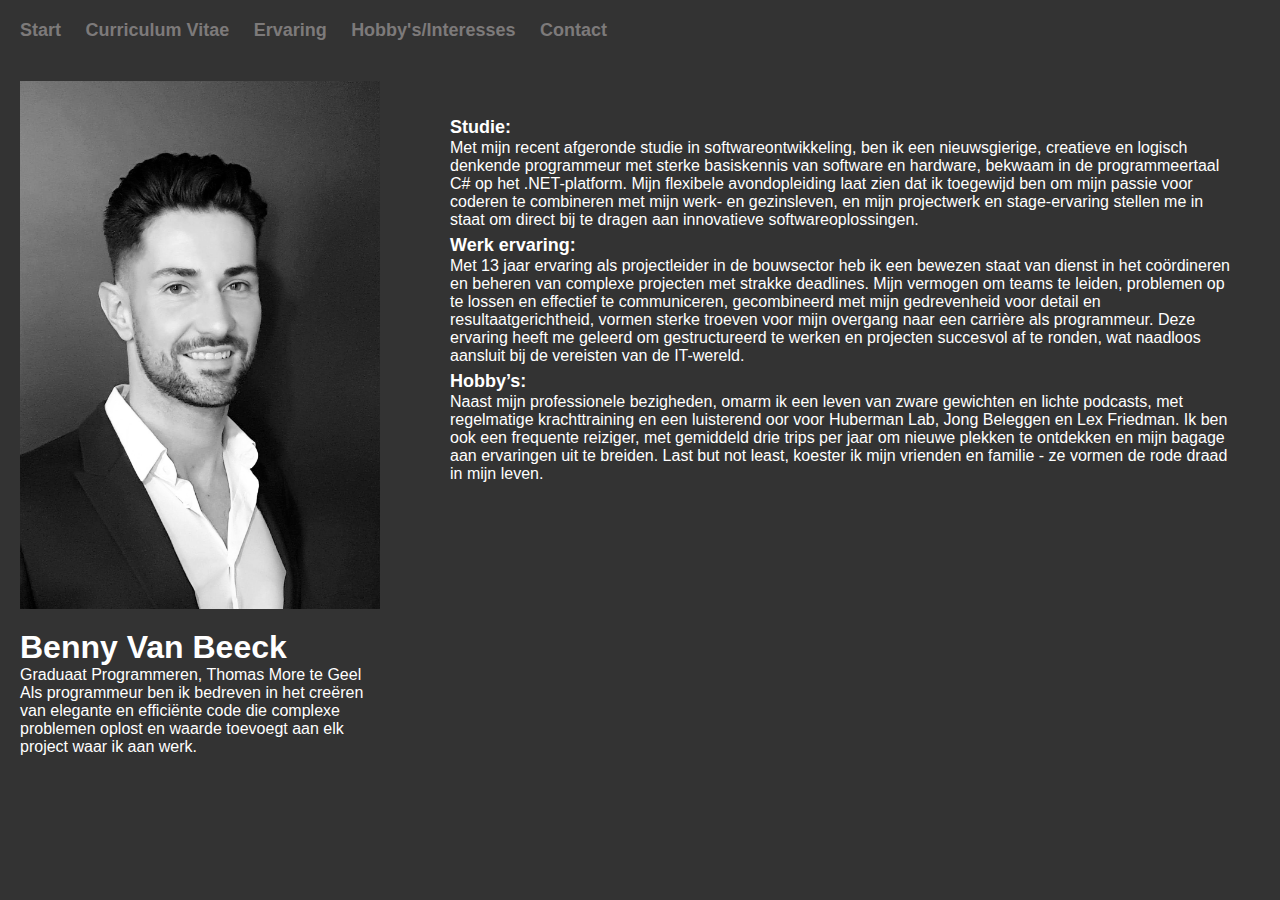
<file: index.html>
﻿<!DOCTYPE html>
<html lang="nl">
<head>
    <meta charset="UTF-8">
    <meta name="viewport" content="width=device-width, initial-scale=1.0">
    <link rel="stylesheet" href="styles.css">
    <title>Startpagina - Benny Van Beeck</title>
    <link rel="icon" href="favicon.png" type="image/png">
</head>
<body>
    <header>
        <nav>
            <ul>
                <li><a href="index.html">Start</a></li>
                <li><a href="cv.html">Curriculum Vitae</a></li>
                <li><a href="ervaring.html">Ervaring</a></li>
                <li><a href="hobby.html">Hobby's/Interesses</a></li>
                <li><a href="contact.html">Contact</a></li>
            </ul>
        </nav>
    </header>

    <section class="content">
        <div class="intro">
            <img src="fotoportfolio.jpeg" alt="Benny Van Beeck">
            <h1>Benny Van Beeck</h1>
            <p>Graduaat Programmeren, Thomas More te Geel</p>
            <p>Als programmeur ben ik bedreven in het creëren van elegante en efficiënte code die complexe problemen oplost en waarde toevoegt aan elk project waar ik aan werk.</p>
        </div>

        <div class="description">
            <h2><a href="ervaring.html">Studie:</a></h2>
            <p>Met mijn recent afgeronde studie in softwareontwikkeling, ben ik een nieuwsgierige, creatieve en logisch denkende programmeur met sterke basiskennis van software en hardware, bekwaam in de programmeertaal C# op het .NET-platform. Mijn flexibele avondopleiding laat zien dat ik toegewijd ben om mijn passie voor coderen te combineren met mijn werk- en gezinsleven, en mijn projectwerk en stage-ervaring stellen me in staat om direct bij te dragen aan innovatieve softwareoplossingen.</p>

            <h2><a href="cv.html">Werk ervaring:</a></h2>
            <p>Met 13 jaar ervaring als projectleider in de bouwsector heb ik een bewezen staat van dienst in het coördineren en beheren van complexe projecten met strakke deadlines. Mijn vermogen om teams te leiden, problemen op te lossen en effectief te communiceren, gecombineerd met mijn gedrevenheid voor detail en resultaatgerichtheid, vormen sterke troeven voor mijn overgang naar een carrière als programmeur. Deze ervaring heeft me geleerd om gestructureerd te werken en projecten succesvol af te ronden, wat naadloos aansluit bij de vereisten van de IT-wereld.</p>

            <h2><a href="hobby.html">Hobby’s:</a></h2>
            <p>Naast mijn professionele bezigheden, omarm ik een leven van zware gewichten en lichte podcasts, met regelmatige krachttraining en een luisterend oor voor Huberman Lab, Jong Beleggen en Lex Friedman. Ik ben ook een frequente reiziger, met gemiddeld drie trips per jaar om nieuwe plekken te ontdekken en mijn bagage aan ervaringen uit te breiden. Last but not least, koester ik mijn vrienden en familie - ze vormen de rode draad in mijn leven.</p>
        </div>
    </section>
</body>
</html>
</file>
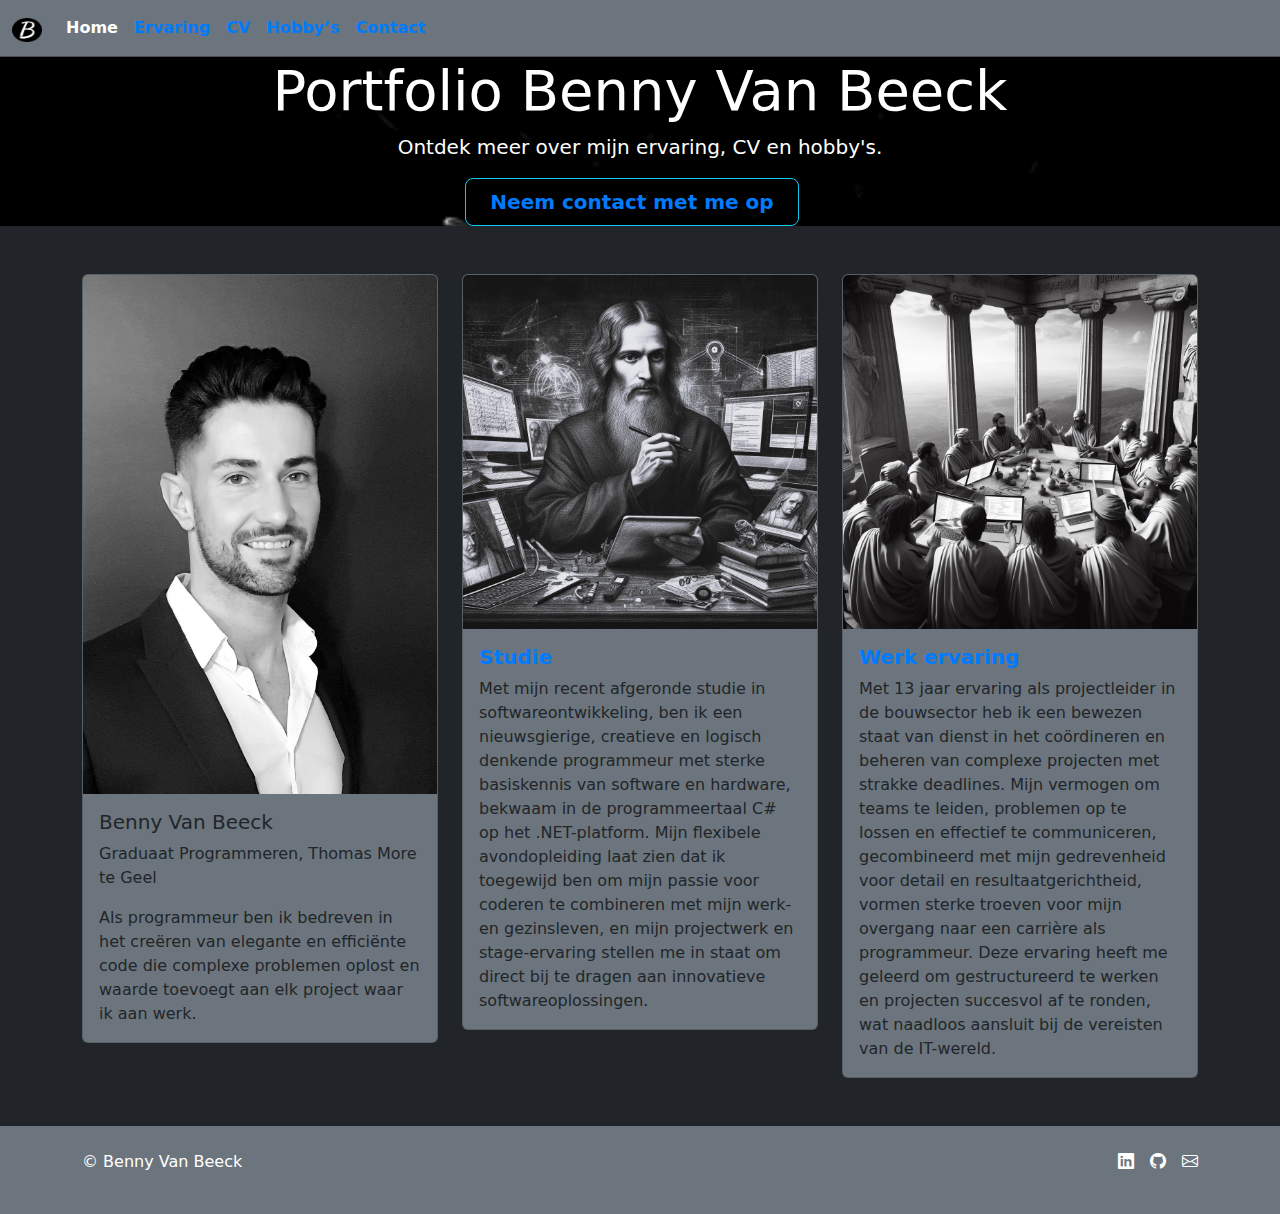
<file: project2/root/index.html>
﻿<!DOCTYPE html>
<html lang="nl">
<head>
    <meta charset="UTF-8">
    <meta name="viewport" content="width=device-width, initial-scale=1.0">
    <title>Startpagina - Benny Van Beeck</title>
    <link rel="icon" href="../img/favicon.png" type="image/png">
    <link rel="stylesheet" href="../vendor/bootstrap-5.3.2-dist/css/bootstrap.min.css">
    <link rel="stylesheet" href="https://cdn.jsdelivr.net/npm/bootstrap-icons@1.11.1/font/bootstrap-icons.css">
    <link rel="stylesheet" href="../css/styles.css">

</head>

<div class="bg-dark">

<body>

    <header>
        <nav class="navbar navbar-expand-lg bg-secondary border-bottom border-body" data-bs-theme="dark">
            <div class="container-fluid">
                <a class="navbar-brand" href="#">
                    <img src="../img/favicoNavbar.png" alt="logo" width="30" height="24">
                </a>
              <button class="navbar-toggler" type="button" data-bs-toggle="collapse" data-bs-target="#navbarSupportedContent" aria-controls="navbarSupportedContent" aria-expanded="false" aria-label="Toggle navigation">
                <span class="navbar-toggler-icon"></span>
              </button>
              <div class="collapse navbar-collapse" id="navbarSupportedContent">
                <ul class="navbar-nav me-auto mb-2 mb-lg-0">
                  <li class="nav-item">
                    <a class="nav-link active" aria-current="page" href="index.html">Home</a>
                  </li>
                  <li class="nav-item">
                    <a class="nav-link" href="ervaring.html">Ervaring</a>
                  </li>
                  <li class="nav-item">
                    <a class="nav-link" href="cv.html">CV</a>
                  </li>
                  <li class="nav-item">
                    <a class="nav-link" href="hobby.html">Hobby’s</a>
                  </li>
                  <li class="nav-item">
                    <a class="nav-link" href="contact.html">Contact</a>
                  </li>
                </ul>
              </div>
            </div>
          </nav>
    </header>


    <section class="jumbotron text-center bg-dark text-white">
        <div class="container">
            <h1 class="display-4">Portfolio Benny Van Beeck</h1>
            <p class="lead">Ontdek meer over mijn ervaring, CV en hobby's.</p>
            <a class="btn btn-outline-info btn-lg px-4 me-sm-3 fw-bold" href="contact.html">Neem contact met me op</a>
        </div>
    </section>

    <section class="container my-5">
        <div class="row">
    
            <div class="col-md-4">
                <div class="card bg-secondary">
                    <a href="hobby.html">
                        <img src="../img/fotoportfolio.jpeg" class="card-img-top" alt="Benny Van Beeck">
                    </a>
                    <div class="card-body">
                        <h5 class="card-title">Benny Van Beeck</h5>
                        <p class="card-text">Graduaat Programmeren, Thomas More te Geel</p>
                        <p class="card-text">Als programmeur ben ik bedreven in het creëren van elegante en efficiënte code die complexe problemen oplost en waarde toevoegt aan elk project waar ik aan werk.</p>
                    </div>
                </div>
            </div>
    
            <div class="col-md-4">
                <div class ="card bg-secondary">
                    <a href="ervaring.html">
                        <img src="../img/studie.jpg" class="card-img-top" alt="studie">
                    </a>
                    <div class="card-body">
                        <h5 class="card-title"><a href="ervaring.html">Studie</a></h5>
                        <p class="card-text">Met mijn recent afgeronde studie in softwareontwikkeling, ben ik een nieuwsgierige, creatieve en logisch denkende programmeur met sterke basiskennis van software en hardware, bekwaam in de programmeertaal C# op het .NET-platform. Mijn flexibele avondopleiding laat zien dat ik toegewijd ben om mijn passie voor coderen te combineren met mijn werk- en gezinsleven, en mijn projectwerk en stage-ervaring stellen me in staat om direct bij te dragen aan innovatieve softwareoplossingen.</p>
                    </div>
                </div>
            </div>
    
            <div class="col-md-4">
                <div class="card bg-secondary">
                    <a href="cv.html">
                        <img src="../img/werk.jpg" class="card-img-top" alt="werk">
                    </a>
                    <div class="card-body">
                        <h5 class="card-title"><a href="cv.html">Werk ervaring</a></h5>
                        <p class="card-text">Met 13 jaar ervaring als projectleider in de bouwsector heb ik een bewezen staat van dienst in het coördineren en beheren van complexe projecten met strakke deadlines. Mijn vermogen om teams te leiden, problemen op te lossen en effectief te communiceren, gecombineerd met mijn gedrevenheid voor detail en resultaatgerichtheid, vormen sterke troeven voor mijn overgang naar een carrière als programmeur. Deze ervaring heeft me geleerd om gestructureerd te werken en projecten succesvol af te ronden, wat naadloos aansluit bij de vereisten van de IT-wereld.</p>
                    </div>
                </div>
            </div>
            
        </div>
    </section>

    <footer class="bg-secondary text-white p-4">
        <div class="container">
            <div class="row">
                <div class="col-md-6">
                    <p>&copy; Benny Van Beeck</p>
                </div>
                <div class="col-md-6">
                    <ul class="list-unstyled d-flex justify-content-end">
                        <li class="me-3">
                            <a href="https://www.linkedin.com/in/benny-van-beeck-072136249/" class="text-white text-decoration-none" target="_blank">
                                <i class="bi bi-linkedin"></i>
                            </a>
                        </li>
                        <li class="me-3">
                            <a href="https://github.com/Benny3970" class="text-white text-decoration-none" target="_blank">
                                <i class="bi bi-github"></i>
                            </a>
                        </li>
                        <li>
                            <a href="mailto:r0696840@student.thomasmore.be" class="text-white text-decoration-none">
                                <i class="bi bi-envelope"></i>
                            </a>
                        </li>
                    </ul>
                </div>
            </div>
        </div>
    </footer>

    <script src="../vendor/bootstrap-5.3.2-dist/js/bootstrap.min.js"> </script>
</body>
</div>
</html>
</file>
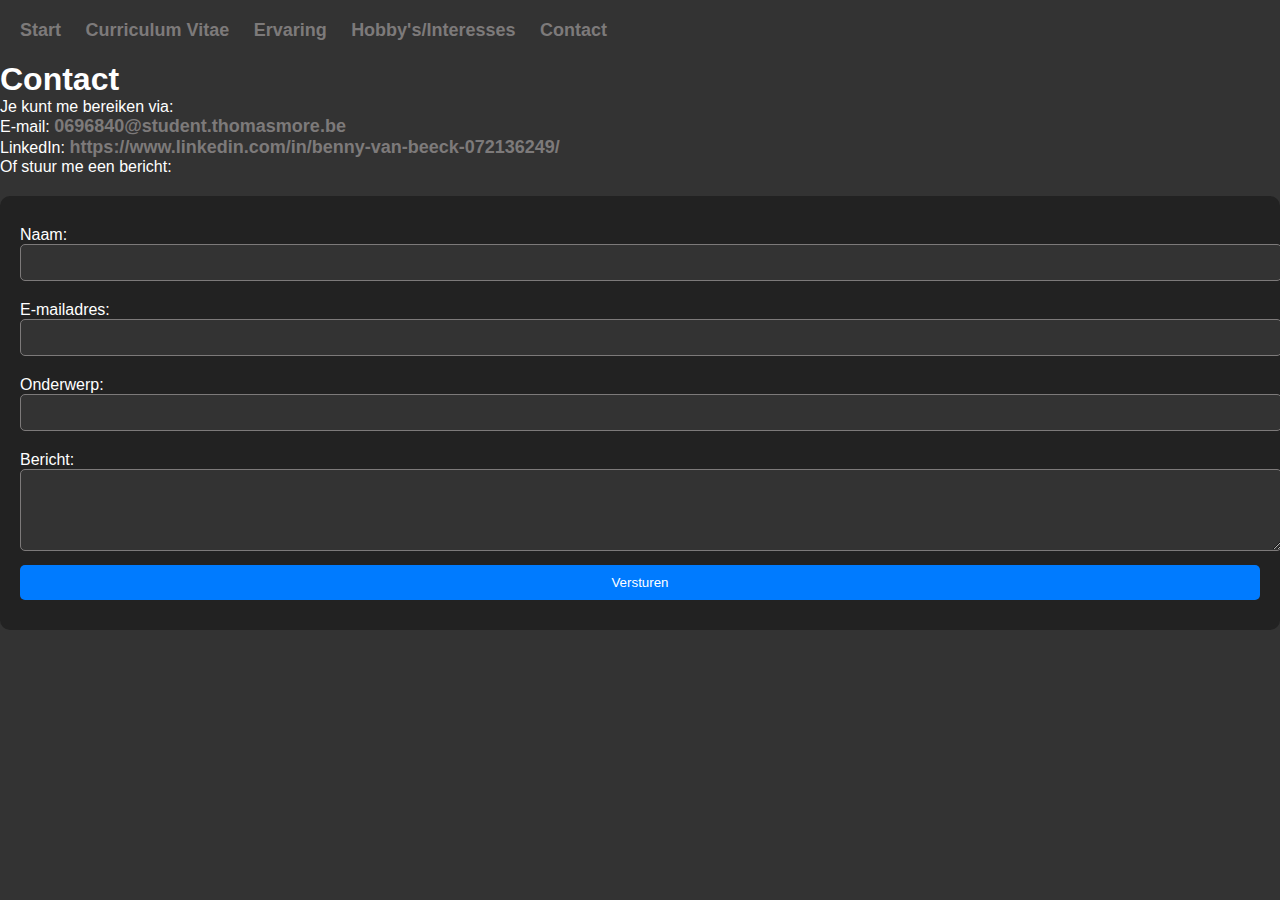
<file: contact.html>
<!DOCTYPE html>
<html lang="nl">
<head>
    <meta charset="UTF-8">
    <meta name="viewport" content="width=device-width, initial-scale=1.0">
    <link rel="stylesheet" href="styles.css">
    <title>Mijn Portfolio</title>
    <link rel="icon" href="favicon.png" type="image/png">

</head>
<body>
    <header>
        <nav>
            <ul>
                <li><a href="index.html">Start</a></li>
                <li><a href="cv.html">Curriculum Vitae</a></li>
                <li><a href="ervaring.html">Ervaring</a></li>
                <li><a href="hobby.html">Hobby's/Interesses</a></li>
                <li><a href="contact.html">Contact</a></li>
            </ul>
        </nav>
    </header>

    <section id="contact">
        <h1>Contact</h1>
        <p>Je kunt me bereiken via:</p>
        <ul>
            <li>E-mail: <a href="mailto:r0696840@student.thomasmore.be">0696840@student.thomasmore.be</a></li>
            <li>LinkedIn: <a href="https://www.linkedin.com/in/benny-van-beeck-072136249/">https://www.linkedin.com/in/benny-van-beeck-072136249/</a></li>
        </ul>
        <p>Of stuur me een bericht:</p>
        <form action="https://tm-statweb.be/forms.php" method="post">
            <div>
                <label for="naam">Naam:</label>
                <input type="text" id="naam" name="naam" required>
            </div>     
            <div>
                <label for="email">E-mailadres:</label>
                <input type="email" id="email" name="email" required>
            </div>
            <div>
                <label for="onderwerp">Onderwerp:</label>
                <input type="text" id="onderwerp" name="onderwerp" required>
            </div>
            <div>
                <label for="bericht">Bericht:</label>
                <textarea id="bericht" name="bericht" rows="4" cols="50" required></textarea>
            </div>      
            <div>  
                 <input type="hidden" name="studentemail" value="r0969840@student.thomasmore.be">
            </div>
            <div>
                <input type="submit" value="Versturen">
            </div>
        </form>
    </section>  
</body>
</html>
</file>
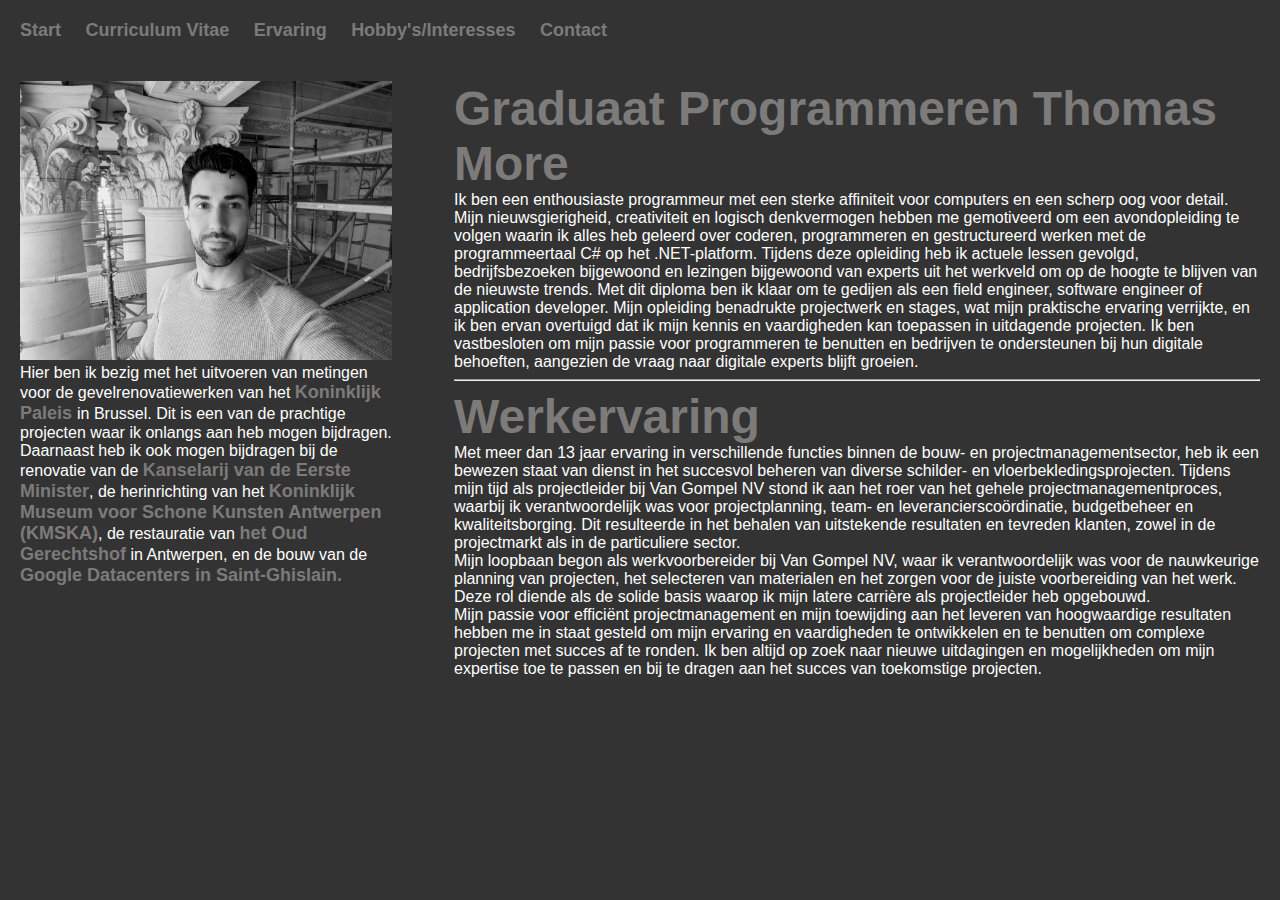
<file: cv.html>
<!DOCTYPE html>
<html lang="nl">
<head>
    <meta charset="UTF-8">
    <meta name="viewport" content="width=device-width, initial-scale=1.0">
    <link rel="stylesheet" href="styles.css">
    <title>Mijn Portfolio</title>
    <link rel="icon" href="favicon.png" type="image/png">

</head>
<body>
    <header>
        <nav>
            <ul>
                <li><a href="index.html">Start</a></li>
                <li><a href="cv.html">Curriculum Vitae</a></li>
                <li><a href="ervaring.html">Ervaring</a></li>
                <li><a href="hobby.html">Hobby's/Interesses</a></li>
                <li><a href="contact.html">Contact</a></li>
            </ul>
        </nav>
    </header>
    <section class="content">
        <div class="cv">
            <div class="left">
                <img src="koninklijkpaleis.jpg" alt="Benny Van Beeck">
                <p>Hier ben ik bezig met het uitvoeren van metingen voor de gevelrenovatiewerken van het 
                    <a href="https://www.vrt.be/vrtnws/nl/2023/03/06/koninklijk-paleis-wordt-gerenoveerd-koning-en-koningin-krijgen/">Koninklijk Paleis </a> 
                    in Brussel. Dit is een van de prachtige projecten waar ik onlangs aan heb mogen bijdragen. Daarnaast heb ik ook mogen bijdragen bij de renovatie van de 
                    <a href="https://kanselarij.belgium.be/nl/wetstraat-16">Kanselarij van de Eerste Minister</a>, de herinrichting van het 
                    <a href="https://kmska.be/nl/making">Koninklijk Museum voor Schone Kunsten Antwerpen (KMSKA)</a>, 
                    de restauratie van <a href="https://www.regiedergebouwen.be/nl/projects/gerechtsgebouw-britselei">het Oud Gerechtshof</a> in Antwerpen, en de bouw van de 
                    <a href="https://www.google.com/intl/nl/about/datacenters/locations/st-ghislain/">Google Datacenters in Saint-Ghislain.</a></p>
            </div>

            <div class="right">
                <h1><a href="https://thomasmore.be/nl/opleidingen/graduaat/programmeren/geel/werktraject">Graduaat Programmeren Thomas More</a></h1>
                <p>Ik ben een enthousiaste programmeur met een sterke affiniteit voor computers en een scherp oog voor detail. Mijn nieuwsgierigheid, creativiteit en logisch denkvermogen hebben me gemotiveerd om een avondopleiding te volgen waarin ik alles heb geleerd over coderen, programmeren en gestructureerd werken met de programmeertaal C# op het .NET-platform. Tijdens deze opleiding heb ik actuele lessen gevolgd, bedrijfsbezoeken bijgewoond en lezingen bijgewoond van experts uit het werkveld om op de hoogte te blijven van de nieuwste trends. Met dit diploma ben ik klaar om te gedijen als een field engineer, software engineer of application developer. Mijn opleiding benadrukte projectwerk en stages, wat mijn praktische ervaring verrijkte, en ik ben ervan overtuigd dat ik mijn kennis en vaardigheden kan toepassen in uitdagende projecten. Ik ben vastbesloten om mijn passie voor programmeren te benutten en bedrijven te ondersteunen bij hun digitale behoeften, aangezien de vraag naar digitale experts blijft groeien.</p>
<hr>
                <h1><a href="https://vangompel.be/">Werkervaring</a></h1>
                <p>Met meer dan 13 jaar ervaring in verschillende functies binnen de bouw- en projectmanagementsector, heb ik een bewezen staat van dienst in het succesvol beheren van diverse schilder- en vloerbekledingsprojecten. Tijdens mijn tijd als projectleider bij Van Gompel NV stond ik aan het roer van het gehele projectmanagementproces, waarbij ik verantwoordelijk was voor projectplanning, team- en leverancierscoördinatie, budgetbeheer en kwaliteitsborging. Dit resulteerde in het behalen van uitstekende resultaten en tevreden klanten, zowel in de projectmarkt als in de particuliere sector.</p>

                <p>Mijn loopbaan begon als werkvoorbereider bij Van Gompel NV, waar ik verantwoordelijk was voor de nauwkeurige planning van projecten, het selecteren van materialen en het zorgen voor de juiste voorbereiding van het werk. Deze rol diende als de solide basis waarop ik mijn latere carrière als projectleider heb opgebouwd.</p>

                <p>Mijn passie voor efficiënt projectmanagement en mijn toewijding aan het leveren van hoogwaardige resultaten hebben me in staat gesteld om mijn ervaring en vaardigheden te ontwikkelen en te benutten om complexe projecten met succes af te ronden. Ik ben altijd op zoek naar nieuwe uitdagingen en mogelijkheden om mijn expertise toe te passen en bij te dragen aan het succes van toekomstige projecten.</p>
            </div>
        </div>
    </section>
</body>
</html>
</file>
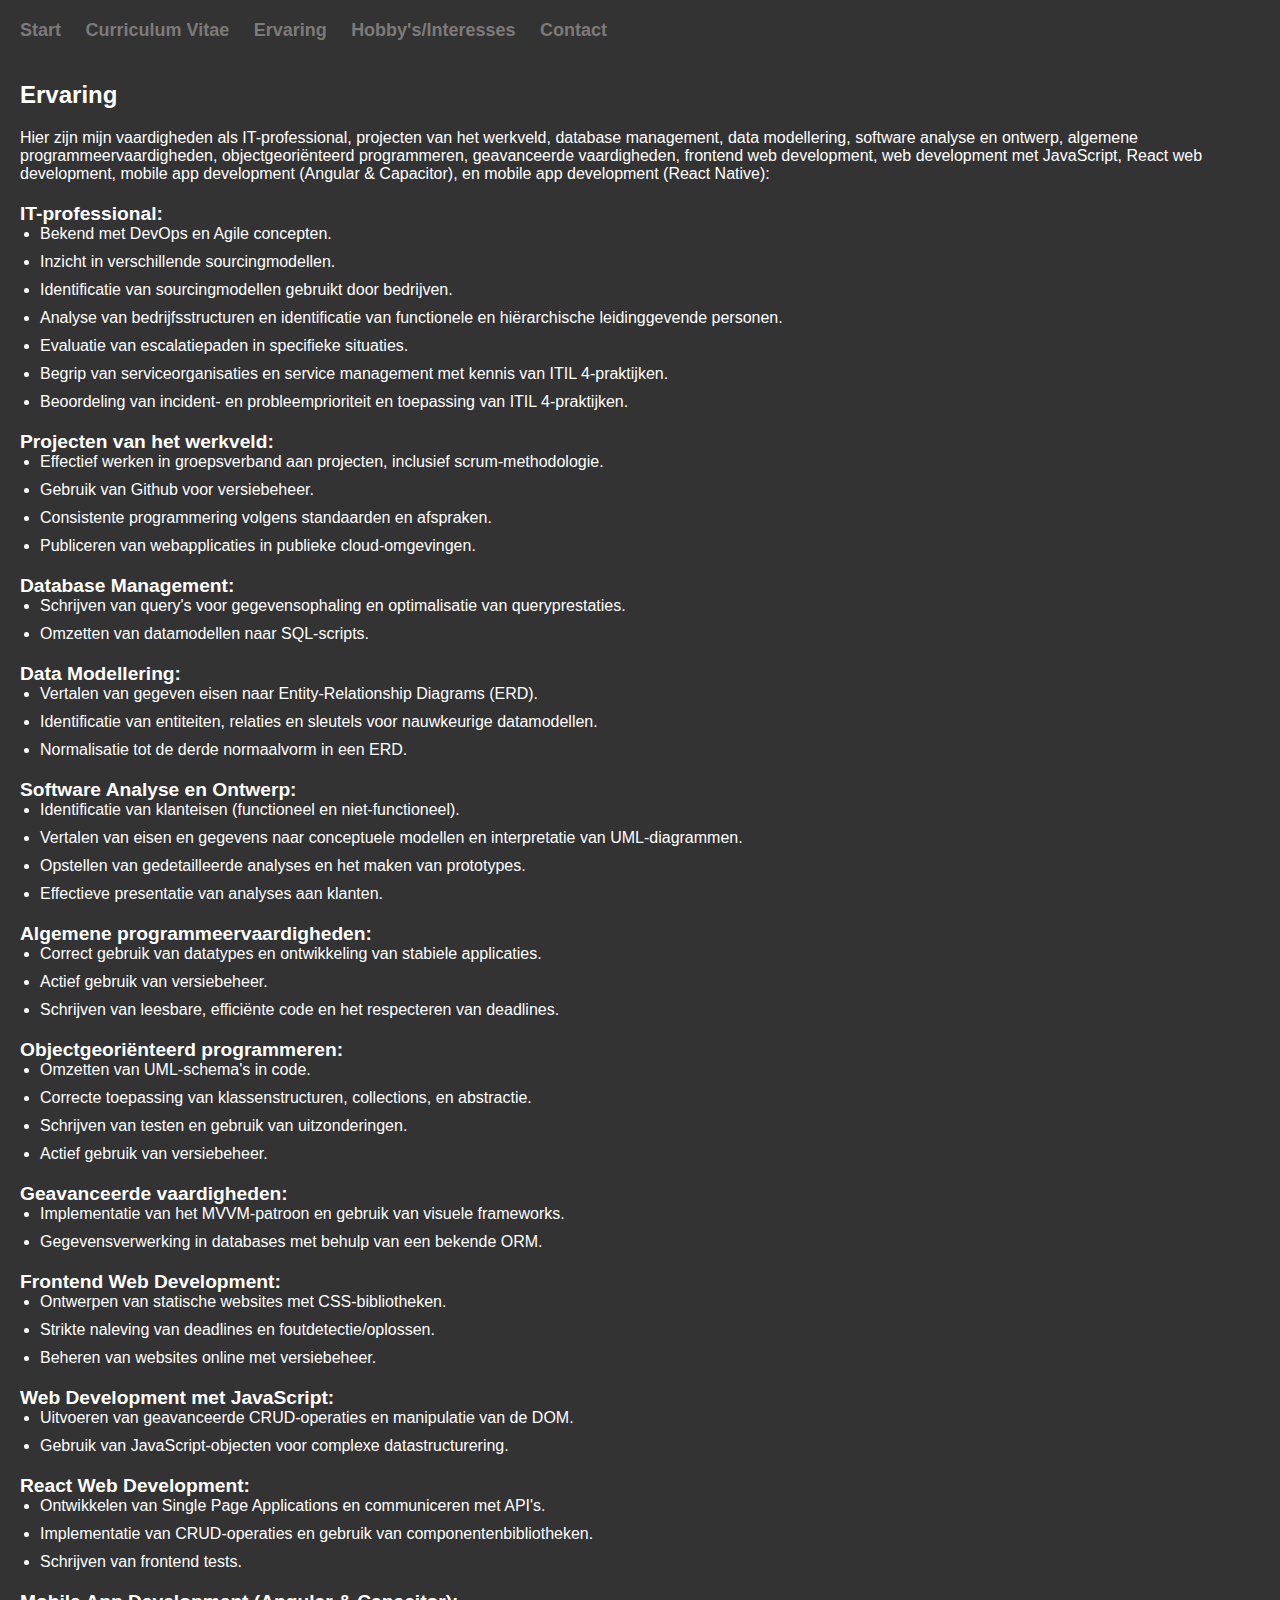
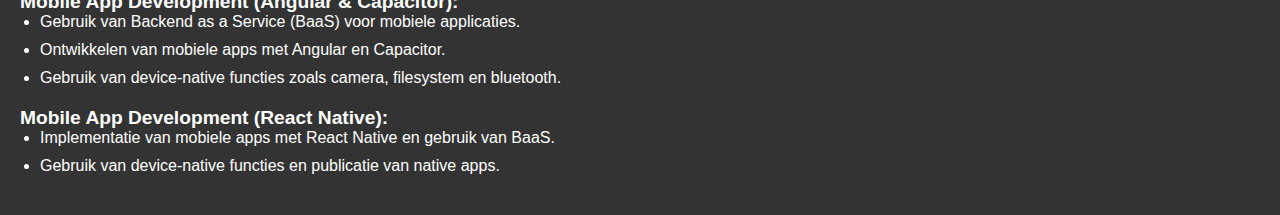
<file: ervaring.html>
<!DOCTYPE html>
<html lang="nl">
<head>
    <meta charset="UTF-8">
    <meta name="viewport" content="width=device-width, initial-scale=1.0">
    <link rel="stylesheet" href="styles.css">
    <title>Mijn Ervaring</title>
    <link rel="icon" href="favicon.png" type="image/png">

</head>
<body>
    <header>
        <nav>
            <ul>
                <li><a href="index.html">Start</a></li>
                <li><a href="cv.html">Curriculum Vitae</a></li>
                <li><a href="ervaring.html">Ervaring</a></li>
                <li><a href="hobby.html">Hobby's/Interesses</a></li>
                <li><a href="contact.html">Contact</a></li>
            </ul>
        </nav>
    </header>

    <section id="ervaring">
        <h1>Ervaring</h1>
        <p>
            Hier zijn mijn vaardigheden als IT-professional, projecten van het werkveld, database management, data modellering, software analyse en ontwerp, algemene programmeervaardigheden, objectgeoriënteerd programmeren, geavanceerde vaardigheden, frontend web development, web development met JavaScript, React web development, mobile app development (Angular & Capacitor), en mobile app development (React Native):
        </p>

        <h2>IT-professional:</h2>
        <ul>
            <li>Bekend met DevOps en Agile concepten.</li>
            <li>Inzicht in verschillende sourcingmodellen.</li>
            <li>Identificatie van sourcingmodellen gebruikt door bedrijven.</li>
            <li>Analyse van bedrijfsstructuren en identificatie van functionele en hiërarchische leidinggevende personen.</li>
            <li>Evaluatie van escalatiepaden in specifieke situaties.</li>
            <li>Begrip van serviceorganisaties en service management met kennis van ITIL 4-praktijken.</li>
            <li>Beoordeling van incident- en probleemprioriteit en toepassing van ITIL 4-praktijken.</li>
        </ul>

        <h2>Projecten van het werkveld:</h2>
        <ul>
            <li>Effectief werken in groepsverband aan projecten, inclusief scrum-methodologie.</li>
            <li>Gebruik van Github voor versiebeheer.</li>
            <li>Consistente programmering volgens standaarden en afspraken.</li>
            <li>Publiceren van webapplicaties in publieke cloud-omgevingen.</li>
        </ul>
        <h2>Database Management:</h2>
        <ul>
            <li>Schrijven van query's voor gegevensophaling en optimalisatie van queryprestaties.</li>
            <li>Omzetten van datamodellen naar SQL-scripts.</li>
        </ul>

    <h2>Data Modellering:</h2>
    <ul>
        <li>Vertalen van gegeven eisen naar Entity-Relationship Diagrams (ERD).</li>
        <li>Identificatie van entiteiten, relaties en sleutels voor nauwkeurige datamodellen.</li>
        <li>Normalisatie tot de derde normaalvorm in een ERD.</li>
    </ul>

    <h2>Software Analyse en Ontwerp:</h2>
    <ul>
        <li>Identificatie van klanteisen (functioneel en niet-functioneel).</li>
        <li>Vertalen van eisen en gegevens naar conceptuele modellen en interpretatie van UML-diagrammen.</li>
        <li>Opstellen van gedetailleerde analyses en het maken van prototypes.</li>
        <li>Effectieve presentatie van analyses aan klanten.</li>
    </ul>

    <h2>Algemene programmeervaardigheden:</h2>
    <ul>
        <li>Correct gebruik van datatypes en ontwikkeling van stabiele applicaties.</li>
        <li>Actief gebruik van versiebeheer.</li>
        <li>Schrijven van leesbare, efficiënte code en het respecteren van deadlines.</li>
    </ul>

    <h2>Objectgeoriënteerd programmeren:</h2>
    <ul>
        <li>Omzetten van UML-schema's in code.</li>
        <li>Correcte toepassing van klassenstructuren, collections, en abstractie.</li>
        <li>Schrijven van testen en gebruik van uitzonderingen.</li>
        <li>Actief gebruik van versiebeheer.</li>
    </ul>

    <h2>Geavanceerde vaardigheden:</h2>
    <ul>
        <li>Implementatie van het MVVM-patroon en gebruik van visuele frameworks.</li>
        <li>Gegevensverwerking in databases met behulp van een bekende ORM.</li>
    </ul>

    <h2>Frontend Web Development:</h2>
    <ul>
        <li>Ontwerpen van statische websites met CSS-bibliotheken.</li>
        <li>Strikte naleving van deadlines en foutdetectie/oplossen.</li>
        <li>Beheren van websites online met versiebeheer.</li>
    </ul>

    <h2>Web Development met JavaScript:</h2>
    <ul>
        <li>Uitvoeren van geavanceerde CRUD-operaties en manipulatie van de DOM.</li>
        <li>Gebruik van JavaScript-objecten voor complexe datastructurering.</li>
    </ul>

    <h2>React Web Development:</h2>
    <ul>
        <li>Ontwikkelen van Single Page Applications en communiceren met API's.</li>
        <li>Implementatie van CRUD-operaties en gebruik van componentenbibliotheken.</li>
        <li>Schrijven van frontend tests.</li>
    </ul>

    <h2>Mobile App Development (Angular & Capacitor):</h2>
    <ul>
        <li>Gebruik van Backend as a Service (BaaS) voor mobiele applicaties.</li>
        <li>Ontwikkelen van mobiele apps met Angular en Capacitor.</li>
        <li>Gebruik van device-native functies zoals camera, filesystem en bluetooth.</li>
    </ul>

    <h2>Mobile App Development (React Native):</h2>
    <ul>
        <li>Implementatie van mobiele apps met React Native en gebruik van BaaS.</li>
        <li>Gebruik van device-native functies en publicatie van native apps.</li>
    </ul>
    </section>
</body>
</html>
</file>
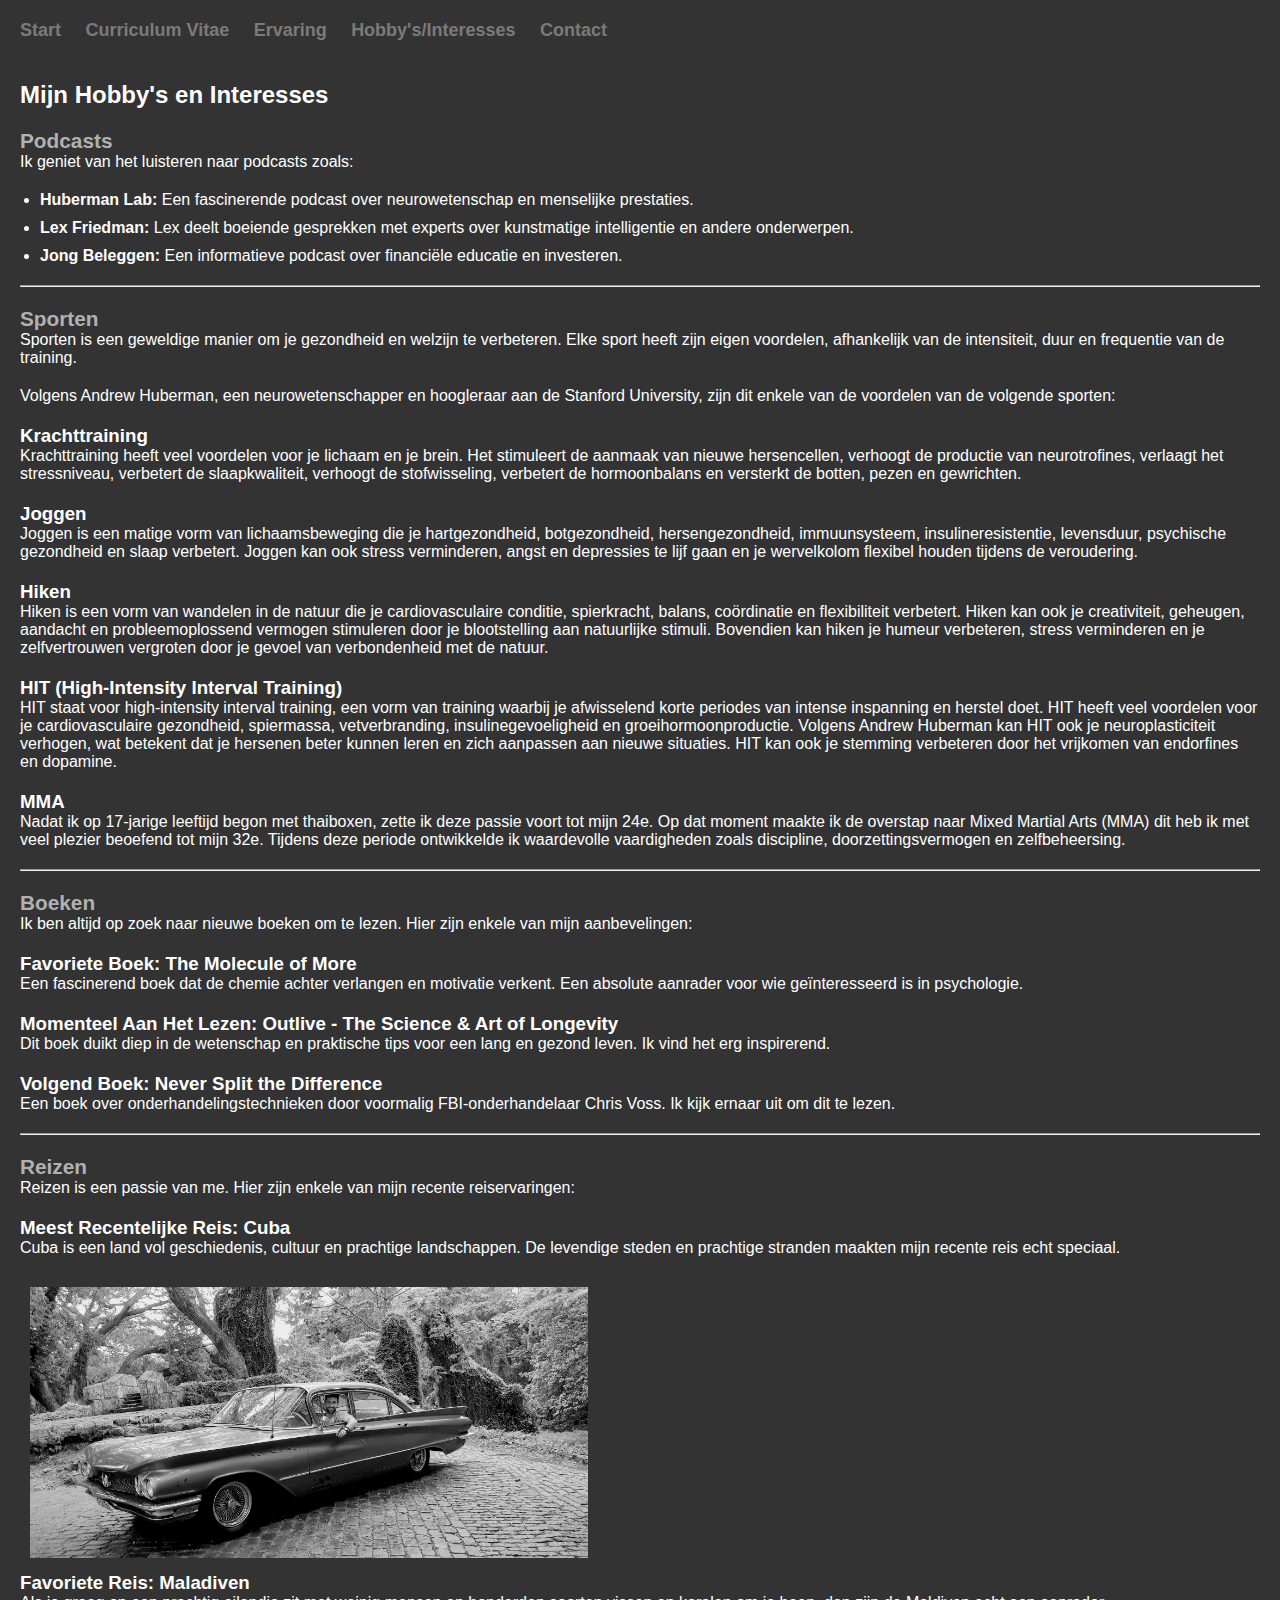
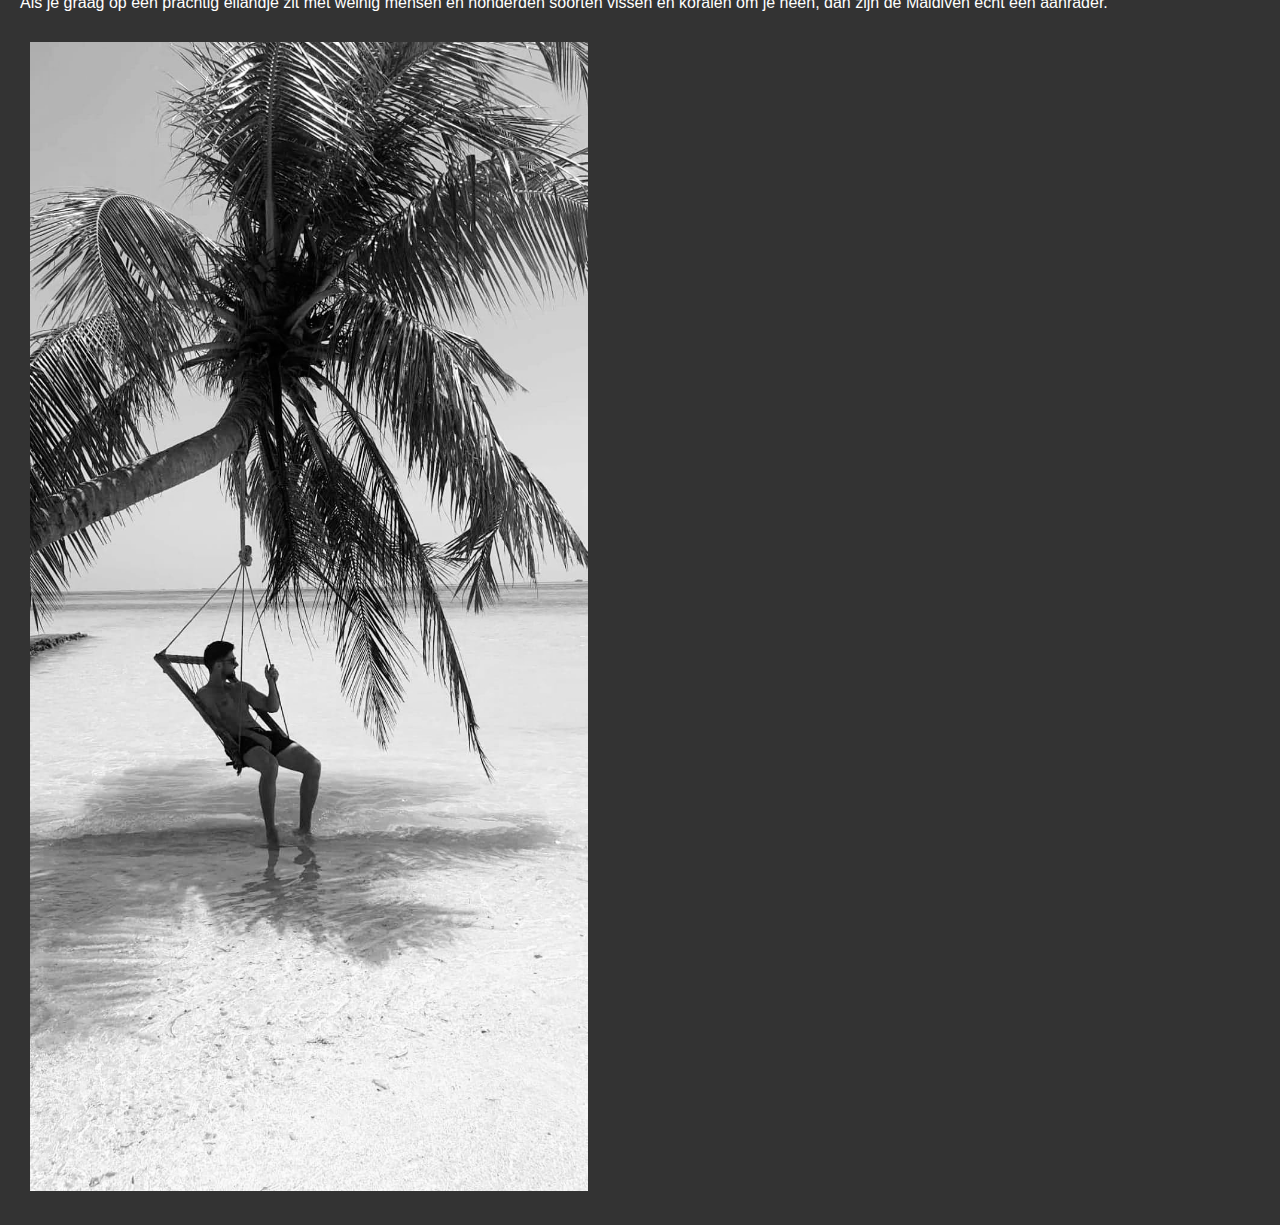
<file: hobby.html>
<!DOCTYPE html>
<html lang="nl">
<head>
    <meta charset="UTF-8">
    <meta name="viewport" content="width=device-width, initial-scale=1.0">
    <link rel="stylesheet" href="styles.css">
    <title>Mijn Portfolio</title>
    <link rel="icon" href="favicon.png" type="image/png">

</head>
<body>
    <header>
        <nav>
            <ul>
                <li><a href="index.html">Start</a></li>
                <li><a href="cv.html">Curriculum Vitae</a></li>
                <li><a href="ervaring.html">Ervaring</a></li>
                <li><a href="hobby.html">Hobby's/Interesses</a></li>
                <li><a href="contact.html">Contact</a></li>
            </ul>
        </nav>
    </header>


    <section id="hobby">
        <h1>Mijn Hobby's en Interesses</h1>

        <h2>Podcasts</h2>
        <p>Ik geniet van het luisteren naar podcasts zoals:</p>
        <ul>
            <li><strong>Huberman Lab:</strong> Een fascinerende podcast over neurowetenschap en menselijke prestaties.</li>
            <li><strong>Lex Friedman:</strong> Lex deelt boeiende gesprekken met experts over kunstmatige intelligentie en andere onderwerpen.</li>
            <li><strong>Jong Beleggen:</strong> Een informatieve podcast over financiële educatie en investeren.</li>
        </ul>
<hr>
        <h2>Sporten</h2>
        <p>Sporten is een geweldige manier om je gezondheid en welzijn te verbeteren. Elke sport heeft zijn eigen voordelen, afhankelijk van de intensiteit, duur en frequentie van de training.</p>
        <p>Volgens Andrew Huberman, een neurowetenschapper en hoogleraar aan de Stanford University, zijn dit enkele van de voordelen van de volgende sporten:</p>

        <h3>Krachttraining</h3>
        <p>Krachttraining heeft veel voordelen voor je lichaam en je brein. Het stimuleert de aanmaak van nieuwe hersencellen, verhoogt de productie van neurotrofines, verlaagt het stressniveau, verbetert de slaapkwaliteit, verhoogt de stofwisseling, verbetert de hormoonbalans en versterkt de botten, pezen en gewrichten.</p>

        <h3>Joggen</h3>
        <p>Joggen is een matige vorm van lichaamsbeweging die je hartgezondheid, botgezondheid, hersengezondheid, immuunsysteem, insulineresistentie, levensduur, psychische gezondheid en slaap verbetert. Joggen kan ook stress verminderen, angst en depressies te lijf gaan en je wervelkolom flexibel houden tijdens de veroudering.</p>

        <h3>Hiken</h3>
        <p>Hiken is een vorm van wandelen in de natuur die je cardiovasculaire conditie, spierkracht, balans, coördinatie en flexibiliteit verbetert. Hiken kan ook je creativiteit, geheugen, aandacht en probleemoplossend vermogen stimuleren door je blootstelling aan natuurlijke stimuli. Bovendien kan hiken je humeur verbeteren, stress verminderen en je zelfvertrouwen vergroten door je gevoel van verbondenheid met de natuur.</p>

        <h3>HIT (High-Intensity Interval Training)</h3>
        <p>HIT staat voor high-intensity interval training, een vorm van training waarbij je afwisselend korte periodes van intense inspanning en herstel doet. HIT heeft veel voordelen voor je cardiovasculaire gezondheid, spiermassa, vetverbranding, insulinegevoeligheid en groeihormoonproductie. Volgens Andrew Huberman kan HIT ook je neuroplasticiteit verhogen, wat betekent dat je hersenen beter kunnen leren en zich aanpassen aan nieuwe situaties. HIT kan ook je stemming verbeteren door het vrijkomen van endorfines en dopamine.</p>

        <h3>MMA</h3>
        <p>Nadat ik op 17-jarige leeftijd begon met thaiboxen, zette ik deze passie voort tot mijn 24e. Op dat moment maakte ik de overstap naar Mixed Martial Arts (MMA) dit heb ik met veel plezier beoefend tot mijn 32e. Tijdens deze periode ontwikkelde ik waardevolle vaardigheden zoals discipline, doorzettingsvermogen en zelfbeheersing.</p>
<hr>

        <h2>Boeken</h2>
        <p>Ik ben altijd op zoek naar nieuwe boeken om te lezen. Hier zijn enkele van mijn aanbevelingen:</p>
        <h3>Favoriete Boek: The Molecule of More</h3>
        <p>Een fascinerend boek dat de chemie achter verlangen en motivatie verkent. Een absolute aanrader voor wie geïnteresseerd is in psychologie.</p>

        <h3>Momenteel Aan Het Lezen: Outlive - The Science & Art of Longevity</h3>
        <p>Dit boek duikt diep in de wetenschap en praktische tips voor een lang en gezond leven. Ik vind het erg inspirerend.</p>

        <h3>Volgend Boek: Never Split the Difference</h3>
        <p>Een boek over onderhandelingstechnieken door voormalig FBI-onderhandelaar Chris Voss. Ik kijk ernaar uit om dit te lezen.</p>
<hr>
        <h2>Reizen</h2>
        <p>Reizen is een passie van me. Hier zijn enkele van mijn recente reiservaringen:</p>
        <h3>Meest Recentelijke Reis: Cuba</h3>
        <p>Cuba is een land vol geschiedenis, cultuur en prachtige landschappen. De levendige steden en prachtige stranden maakten mijn recente reis echt speciaal.</p>
        <img src="cuba.jpeg" alt="Cuba Foto" />
        <h3>Favoriete Reis: Maladiven</h3>
        <p>Als je graag op een prachtig eilandje zit met weinig mensen en honderden soorten vissen en koralen om je heen, dan zijn de Maldiven echt een aanrader.</p>
        <img src="maladiven.jpeg" alt="Maladiven Foto" />


    </section>
</body>
</html>
</file>
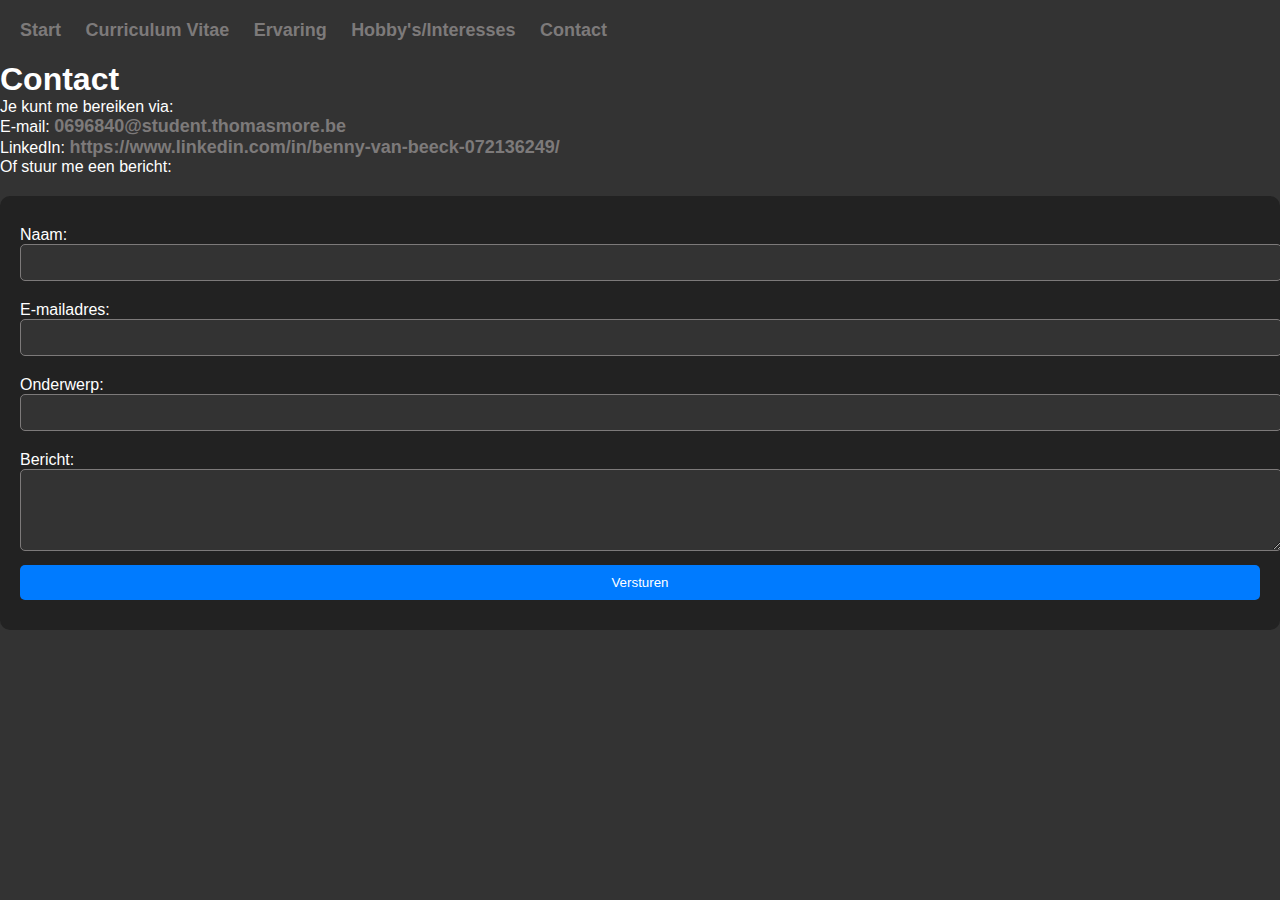
<file: project1/contact.html>
<!DOCTYPE html>
<html lang="nl">
<head>
    <meta charset="UTF-8">
    <meta name="viewport" content="width=device-width, initial-scale=1.0">
    <link rel="stylesheet" href="styles.css">
    <title>Mijn Portfolio</title>
    <link rel="icon" href="favicon.png" type="image/png">

</head>
<body>
    <header>
        <nav>
            <ul>
                <li><a href="index.html">Start</a></li>
                <li><a href="cv.html">Curriculum Vitae</a></li>
                <li><a href="ervaring.html">Ervaring</a></li>
                <li><a href="hobby.html">Hobby's/Interesses</a></li>
                <li><a href="contact.html">Contact</a></li>
            </ul>
        </nav>
    </header>

    <section id="contact">
        <h1>Contact</h1>
        <p>Je kunt me bereiken via:</p>
        <ul>
            <li>E-mail: <a href="mailto:r0696840@student.thomasmore.be">0696840@student.thomasmore.be</a></li>
            <li>LinkedIn: <a href="https://www.linkedin.com/in/benny-van-beeck-072136249/">https://www.linkedin.com/in/benny-van-beeck-072136249/</a></li>
        </ul>
        <p>Of stuur me een bericht:</p>
        <form action="https://tm-statweb.be/sendmail.php" method="post">
            <div>
                <label for="naam">Naam:</label>
                <input type="text" id="naam" name="naam" required>
            </div>     
            <div>
                <label for="email">E-mailadres:</label>
                <input type="email" id="email" name="email" required>
            </div>
            <div>
                <label for="onderwerp">Onderwerp:</label>
                <input type="text" id="onderwerp" name="onderwerp" required>
            </div>
            <div>
                <label for="bericht">Bericht:</label>
                <textarea id="bericht" name="bericht" rows="4" cols="50" required></textarea>
            </div>      
            <div>  
                 <input type="hidden" name="studentemail" value="r0969840@student.thomasmore.be">
            </div>
            <div>
                <input type="submit" value="Versturen">
            </div>
        </form>
    </section>  
</body>
</html>
</file>
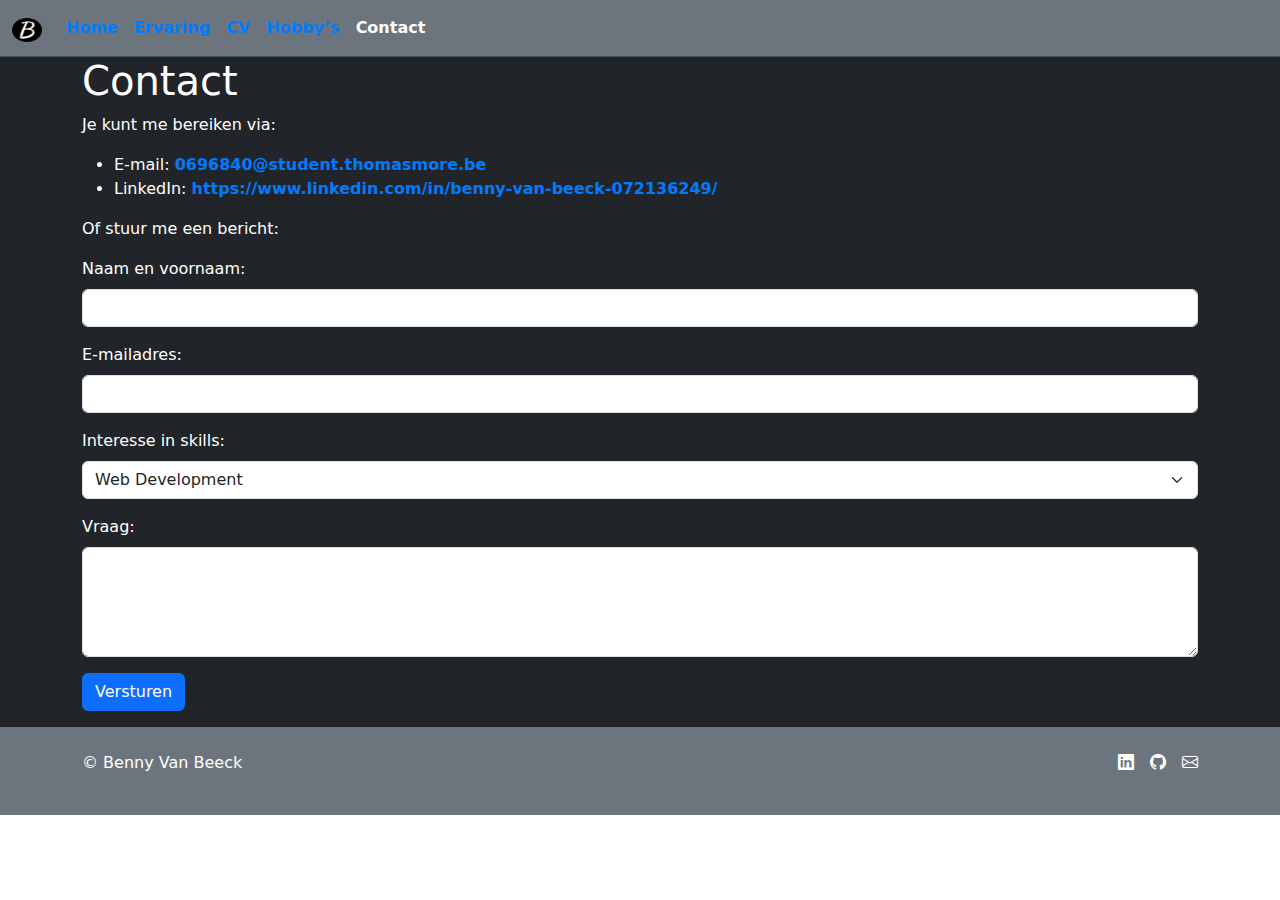
<file: project2/root/contact.html>
<!DOCTYPE html>
<html lang="nl">
<head>
    <meta charset="UTF-8">
    <meta name="viewport" content="width=device-width, initial-scale=1.0">
    <title>contact - Benny Van Beeck</title>
    <link rel="icon" href="../img/favicon.png" type="image/png">
    <link rel="stylesheet" href="../vendor/bootstrap-5.3.2-dist/css/bootstrap.min.css">
    <link rel="stylesheet" href="https://cdn.jsdelivr.net/npm/bootstrap-icons@1.11.1/font/bootstrap-icons.css">
    <link rel="stylesheet" href="../css/styles.css">
    
</head>
<div class="bg-dark text-white">
<body>
    <header>
        <nav class="navbar navbar-expand-lg bg-secondary border-bottom border-body" data-bs-theme="dark">
            <div class="container-fluid">
                <a class="navbar-brand" href="#">
                    <img src="../img/favicoNavbar.png" alt="logo" width="30" height="24">
                </a>
              <button class="navbar-toggler" type="button" data-bs-toggle="collapse" data-bs-target="#navbarSupportedContent" aria-controls="navbarSupportedContent" aria-expanded="false" aria-label="Toggle navigation">
                <span class="navbar-toggler-icon"></span>
              </button>
              <div class="collapse navbar-collapse" id="navbarSupportedContent">
                <ul class="navbar-nav me-auto mb-2 mb-lg-0">
                  <li class="nav-item">
                    <a class="nav-link" href="index.html">Home</a>
                  </li>
                  <li class="nav-item">
                    <a class="nav-link" href="ervaring.html">Ervaring</a>
                  </li>
                  <li class="nav-item">
                    <a class="nav-link" href="cv.html">CV</a>
                  </li>
                  <li class="nav-item">
                    <a class="nav-link" href="hobby.html">Hobby’s</a>
                  </li>
                  <li class="nav-item">
                    <a class="nav-link active" aria-current="page" href="contact.html">Contact</a>
                  </li>
                </ul>
              </div>
            </div>
          </nav>
    </header>
    <section id="contact">
        <div class="container">
            <h1>Contact</h1>
            <p>Je kunt me bereiken via:</p>
            <ul>
                <li>E-mail: <a href="mailto:r0696840@student.thomasmore.be">0696840@student.thomasmore.be</a></li>
                <li>LinkedIn: <a href="https://www.linkedin.com/in/benny-van-beeck-072136249/">https://www.linkedin.com/in/benny-van-beeck-072136249/</a></li>
            </ul>
            <p>Of stuur me een bericht:</p>
            <form action="https://tm-statweb.be/sendmail.php" method="post" id="contact-form">
                <div class="mb-3">
                    <label for="naam" class="form-label">Naam en voornaam:</label>
                    <input type="text" class="form-control" id="naam" name="naam" required>
                </div>
                <div class="mb-3">
                    <label for="email" class="form-label">E-mailadres:</label>
                    <input type="email" class="form-control" id="email" name="email" required>
                </div>
                <div class="mb-3">
                    <label for="interesse" class="form-label">Interesse in skills:</label>
                    <select class="form-select" id="interesse" name="interesse">
                        <option value="optie1">Web Development</option>
                        <option value="optie2">Software Analyse en Ontwerp</option>
                        <option value="optie3">Database Management</option>
                    </select>
                </div>
                <div class="mb-3">
                    <label for="vraag" class="form-label">Vraag:</label>
                    <textarea class="form-control" id="vraag" name="vraag" rows="4" required></textarea>
                </div>
                <input type="hidden" name="studentemail" value="r0969840@student.thomasmore.be">
                <div class="mb-3">
                    <button type="submit" class="btn btn-primary">Versturen</button>
                </div>
            </form>
        </div>
    </section>


    <footer class="bg-secondary text-white p-4">
        <div class="container">
            <div class="row">
                <div class="col-md-6">
                    <p>&copy; Benny Van Beeck</p>
                </div>
                <div class="col-md-6">
                    <ul class="list-unstyled d-flex justify-content-end">
                        <li class="me-3">
                            <a href="https://www.linkedin.com/in/benny-van-beeck-072136249/" class="text-white text-decoration-none" target="_blank">
                                <i class="bi bi-linkedin"></i>
                            </a>
                        </li>
                        <li class="me-3">
                            <a href="https://github.com/Benny3970" class="text-white text-decoration-none" target="_blank">
                                <i class="bi bi-github"></i>
                            </a>
                        </li>
                        <li>
                            <a href="mailto:r0696840@student.thomasmore.be" class="text-white text-decoration-none">
                                <i class="bi bi-envelope"></i>
                            </a>
                        </li>
                    </ul>
                </div>
            </div>
        </div>
    </footer>


<script src="../vendor/bootstrap-5.3.2-dist/js/bootstrap.min.js"> </script>
 
</body>
</div>
</html>
</file>
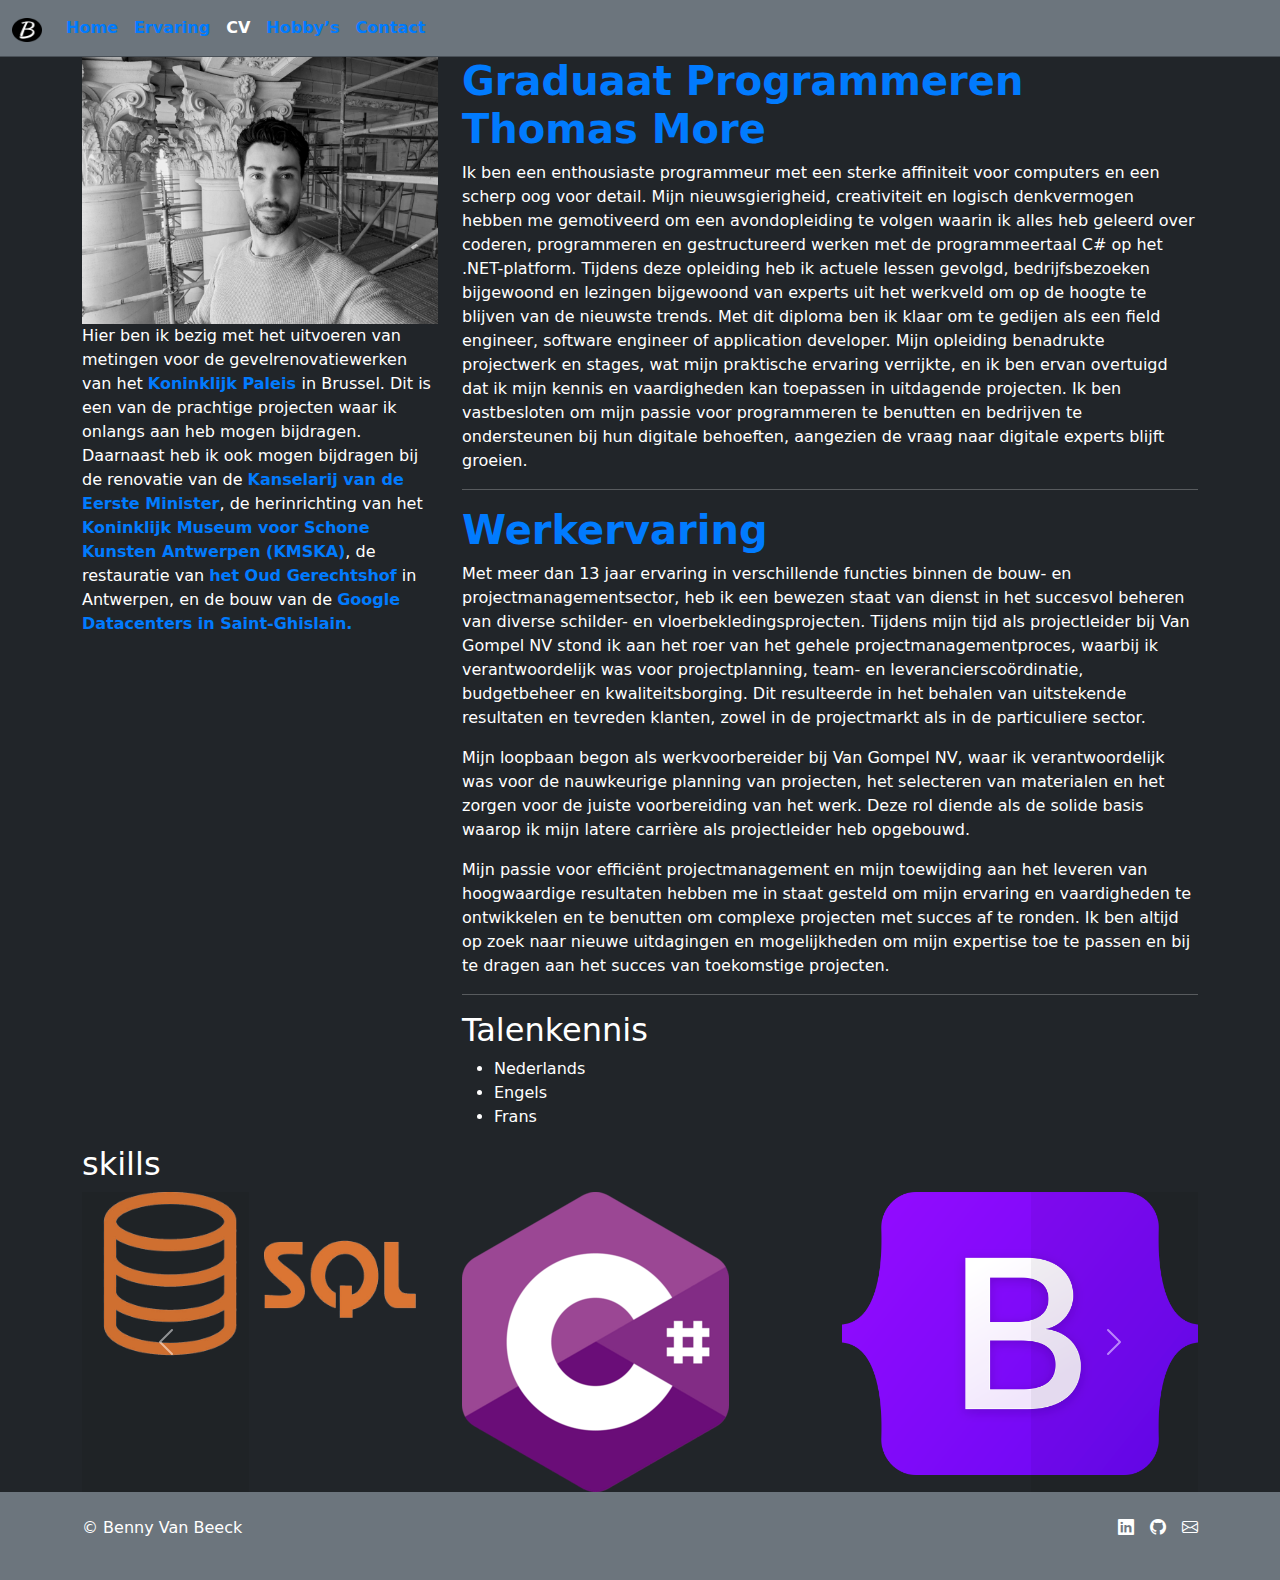
<file: project2/root/cv.html>
<!DOCTYPE html>
<html lang="nl">
<head>
    <meta charset="UTF-8">
    <meta name="viewport" content="width=device-width, initial-scale=1.0">
    <title>contact - Benny Van Beeck</title>
    <link rel="icon" href="../img/favicon.png" type="image/png">
    <link rel="stylesheet" href="../vendor/bootstrap-5.3.2-dist/css/bootstrap.min.css">
    <link rel="stylesheet" href="https://cdn.jsdelivr.net/npm/bootstrap-icons@1.11.1/font/bootstrap-icons.css">
    <link rel="stylesheet" href="../css/styles.css">

</head>

<div class="bg-dark text-white">
<body>
    <header>
        <nav class="navbar navbar-expand-lg bg-secondary border-bottom border-body" data-bs-theme="dark">
            <div class="container-fluid">
                <a class="navbar-brand" href="#">
                    <img src="../img/favicoNavbar.png" alt="logo" width="30" height="24">
                </a>
              <button class="navbar-toggler" type="button" data-bs-toggle="collapse" data-bs-target="#navbarSupportedContent" aria-controls="navbarSupportedContent" aria-expanded="false" aria-label="Toggle navigation">
                <span class="navbar-toggler-icon"></span>
              </button>
              <div class="collapse navbar-collapse" id="navbarSupportedContent">
                <ul class="navbar-nav me-auto mb-2 mb-lg-0">
                  <li class="nav-item">
                    <a class="nav-link" href="index.html">Home</a>
                  </li>
                  <li class="nav-item">
                    <a class="nav-link" href="ervaring.html">Ervaring</a>
                  </li>
                  <li class="nav-item">
                    <a class="nav-link active" aria-current="page" href="cv.html">CV</a>
                  </li>
                  <li class="nav-item">
                    <a class="nav-link" href="hobby.html">Hobby’s</a>
                  </li>
                  <li class="nav-item">
                    <a class="nav-link" href="contact.html">Contact</a>
                  </li>
                </ul>
              </div>
            </div>
          </nav>
    </header>


    <section class="content">
        <div class="container">
            <div class="row">
                <div class="col-md-4">
                    <div class="text">
                        <img src="../img/koninklijkpaleis.jpg" alt="Benny Van Beeck" class="img-fluid">
                        <p>Hier ben ik bezig met het uitvoeren van metingen voor de gevelrenovatiewerken van het 
                            <a href="https://www.vrt.be/vrtnws/nl/2023/03/06/koninklijk-paleis-wordt-gerenoveerd-koning-en-koningin-krijgen/">Koninklijk Paleis </a> 
                            in Brussel. Dit is een van de prachtige projecten waar ik onlangs aan heb mogen bijdragen. Daarnaast heb ik ook mogen bijdragen bij de renovatie van de 
                            <a href="https://kanselarij.belgium.be/nl/wetstraat-16">Kanselarij van de Eerste Minister</a>, de herinrichting van het 
                            <a href="https://kmska.be/nl/making">Koninklijk Museum voor Schone Kunsten Antwerpen (KMSKA)</a>, 
                            de restauratie van <a href="https://www.regiedergebouwen.be/nl/projects/gerechtsgebouw-britselei">het Oud Gerechtshof</a> in Antwerpen, en de bouw van de 
                            <a href="https://www.google.com/intl/nl/about/datacenters/locations/st-ghislain/">Google Datacenters in Saint-Ghislain.</a></p>
        
                    </div>
                </div>
                <div class="col-md-8">
                    <h1><a href="https://thomasmore.be/nl/opleidingen/graduaat/programmeren/geel/werktraject">Graduaat Programmeren Thomas More</a></h1>
                    <p>Ik ben een enthousiaste programmeur met een sterke affiniteit voor computers en een scherp oog voor detail. Mijn nieuwsgierigheid, creativiteit en logisch denkvermogen hebben me gemotiveerd om een avondopleiding te volgen waarin ik alles heb geleerd over coderen, programmeren en gestructureerd werken met de programmeertaal C# op het .NET-platform. Tijdens deze opleiding heb ik actuele lessen gevolgd, bedrijfsbezoeken bijgewoond en lezingen bijgewoond van experts uit het werkveld om op de hoogte te blijven van de nieuwste trends. Met dit diploma ben ik klaar om te gedijen als een field engineer, software engineer of application developer. Mijn opleiding benadrukte projectwerk en stages, wat mijn praktische ervaring verrijkte, en ik ben ervan overtuigd dat ik mijn kennis en vaardigheden kan toepassen in uitdagende projecten. Ik ben vastbesloten om mijn passie voor programmeren te benutten en bedrijven te ondersteunen bij hun digitale behoeften, aangezien de vraag naar digitale experts blijft groeien.</p>
    
                    <hr>
                    <h1><a href="https://vangompel.be/">Werkervaring</a></h1>
                    <p>Met meer dan 13 jaar ervaring in verschillende functies binnen de bouw- en projectmanagementsector, heb ik een bewezen staat van dienst in het succesvol beheren van diverse schilder- en vloerbekledingsprojecten. Tijdens mijn tijd als projectleider bij Van Gompel NV stond ik aan het roer van het gehele projectmanagementproces, waarbij ik verantwoordelijk was voor projectplanning, team- en leverancierscoördinatie, budgetbeheer en kwaliteitsborging. Dit resulteerde in het behalen van uitstekende resultaten en tevreden klanten, zowel in de projectmarkt als in de particuliere sector.</p>
    
                    <p>Mijn loopbaan begon als werkvoorbereider bij Van Gompel NV, waar ik verantwoordelijk was voor de nauwkeurige planning van projecten, het selecteren van materialen en het zorgen voor de juiste voorbereiding van het werk. Deze rol diende als de solide basis waarop ik mijn latere carrière als projectleider heb opgebouwd.</p>
    
                    <p>Mijn passie voor efficiënt projectmanagement en mijn toewijding aan het leveren van hoogwaardige resultaten hebben me in staat gesteld om mijn ervaring en vaardigheden te ontwikkelen en te benutten om complexe projecten met succes af te ronden. Ik ben altijd op zoek naar nieuwe uitdagingen en mogelijkheden om mijn expertise toe te passen en bij te dragen aan het succes van toekomstige projecten.</p>
                    <hr>
                    <h2>Talenkennis</h2>
                    <ul>
                        <li>Nederlands</li>
                        <li>Engels</li>
                        <li>Frans</li>
                    </ul>
                </div>
            </div>
            
            <h2>skills</h2>
            <div id="skillsCarousel" class="carousel slide" data-bs-ride="carousel">
                <div class="carousel-inner">
                    <div class="carousel-item active">
                        <div class="row justify-content-center">
                            <div class="col-4">
                                <img src="../img/SQL.png" alt="SQL" class="img-fluid skill-img">
                            </div>
                            <div class="col-4">
                                <img src="../img/csharp.png" alt="C#" class="img-fluid skill-img">
                            </div>
                            <div class="col-4">
                                <img src="../img/Bootstrap.png" alt="Bootstrap" class="img-fluid skill-img">
                            </div>
                        </div>
                    </div>
                    <div class="carousel-item">
                        <div class="row justify-content-center">
                            <div class="col-4">
                                <img src="../img/linux.png" alt="Skill 4" class="img-fluid skill-img">
                            </div>
                            <div class="col-4">
                                <img src="../img/CSS.png" alt="Skill 5" class="img-fluid skill-img">
                            </div>
                            <div class="col-4">
                                <img src="../img/html.png" alt="Skill 6" class="img-fluid skill-img">
                            </div>
                        </div>
                    </div>
                </div>
                <a class="carousel-control-prev" href="#skillsCarousel" role="button" data-bs-slide="prev">
                    <span class="carousel-control-prev-icon" aria-hidden="true"></span>
                    <span class="visually-hidden">Previous</span>
                </a>
                <a class="carousel-control-next" href="#skillsCarousel" role="button" data-bs-slide="next">
                    <span class="carousel-control-next-icon" ariahidden="true"></span>
                    <span class="visually-hidden">Next</span>
                </a>
            </div>
        
        
        </div>

    </section>


    <footer class="bg-secondary text-white p-4">
        <div class="container">
            <div class="row">
                <div class="col-md-6">
                    <p>&copy; Benny Van Beeck</p>
                </div>
                <div class="col-md-6">
                    <ul class="list-unstyled d-flex justify-content-end">
                        <li class="me-3">
                            <a href="https://www.linkedin.com/in/benny-van-beeck-072136249/" class="text-white text-decoration-none" target="_blank">
                                <i class="bi bi-linkedin"></i>
                            </a>
                        </li>
                        <li class="me-3">
                            <a href="https://github.com/Benny3970" class="text-white text-decoration-none" target="_blank">
                                <i class="bi bi-github"></i>
                            </a>
                        </li>
                        <li>
                            <a href="mailto:r0696840@student.thomasmore.be" class="text-white text-decoration-none">
                                <i class="bi bi-envelope"></i>
                            </a>
                        </li>
                    </ul>
                </div>
            </div>
        </div>
    </footer>


<script src="../vendor/bootstrap-5.3.2-dist/js/bootstrap.min.js"> </script>

</body>
</div>
</html>
</file>
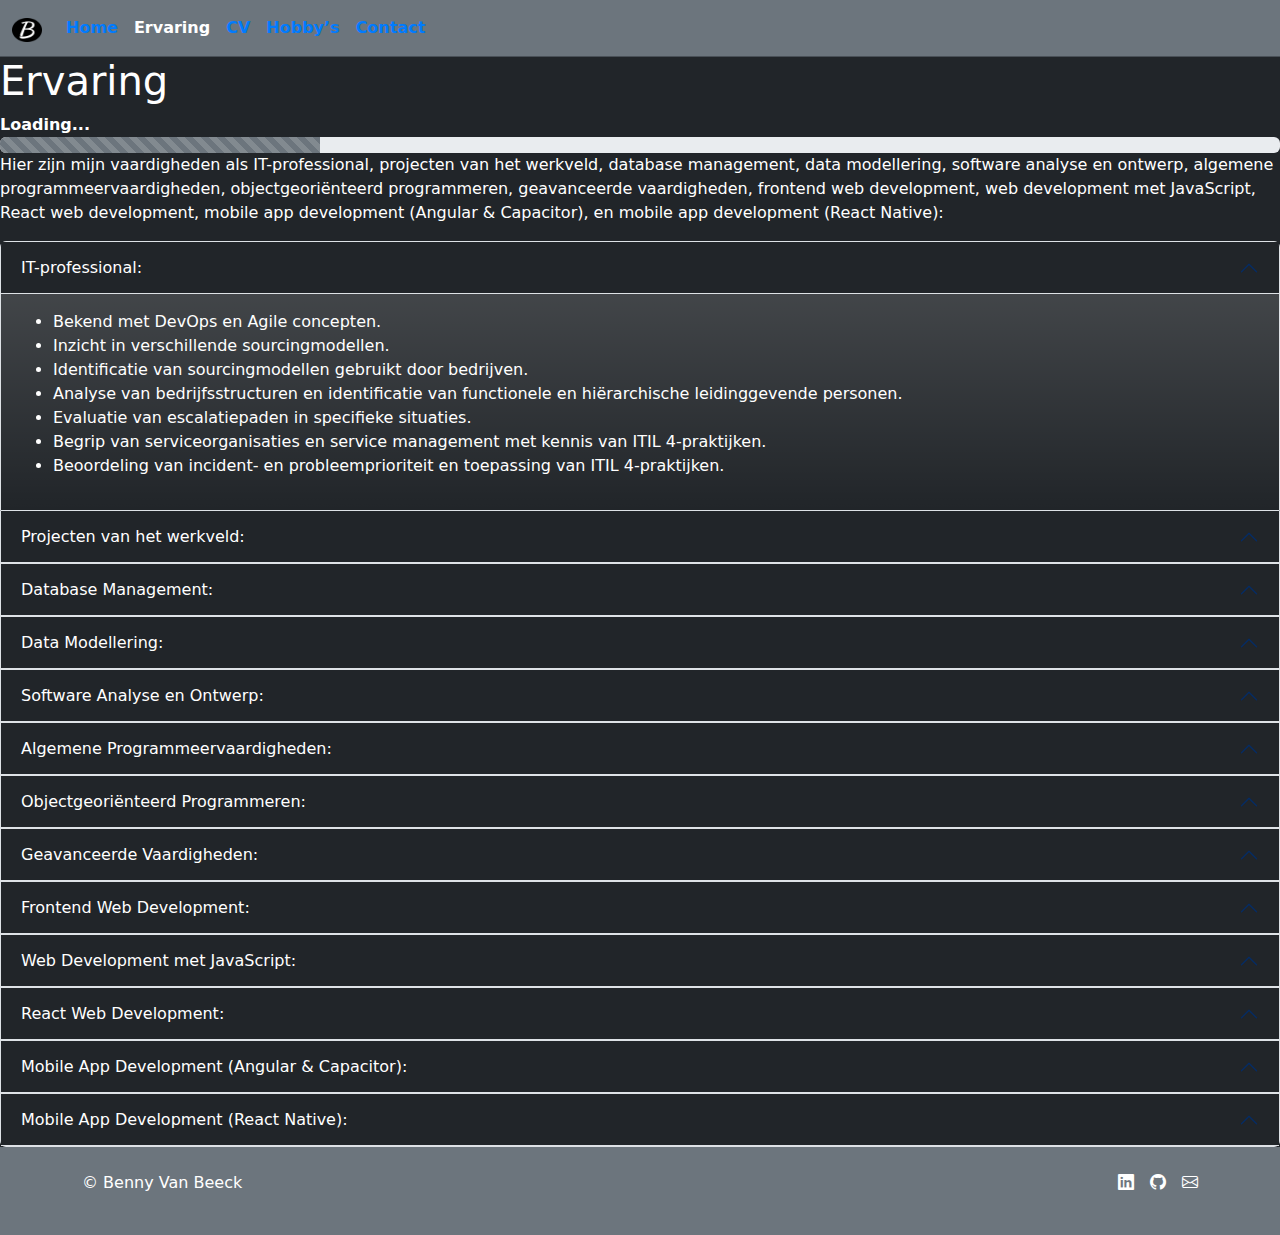
<file: project2/root/ervaring.html>
<!DOCTYPE html>
<html lang="nl">
<head>
    <meta charset="UTF-8">
    <meta name="viewport" content="width=device-width, initial-scale=1.0">
    <title>Ervaring - Benny Van Beeck</title>
    <link rel="icon" href="../img/favicon.png" type="image/png">
    <link rel="stylesheet" href="../vendor/bootstrap-5.3.2-dist/css/bootstrap.min.css">
    <link rel="stylesheet" href="https://cdn.jsdelivr.net/npm/bootstrap-icons@1.11.1/font/bootstrap-icons.css">
    <link rel="stylesheet" href="../css/styles.css">

</head>

<div class="bg-dark">
<body>
    <header>
        <nav class="navbar navbar-expand-lg bg-secondary border-bottom border-body" data-bs-theme="dark">
            <div class="container-fluid">
                <a class="navbar-brand" href="#">
                    <img src="../img/favicoNavbar.png" alt="logo" width="30" height="24">
                </a>
              <button class="navbar-toggler" type="button" data-bs-toggle="collapse" data-bs-target="#navbarSupportedContent" aria-controls="navbarSupportedContent" aria-expanded="false" aria-label="Toggle navigation">
                <span class="navbar-toggler-icon"></span>
              </button>
              <div class="collapse navbar-collapse" id="navbarSupportedContent">
                <ul class="navbar-nav me-auto mb-2 mb-lg-0">
                  <li class="nav-item">
                    <a class="nav-link" href="index.html">Home</a>
                  </li>
                  <li class="nav-item">
                    <a class="nav-link active" aria-current="page" href="ervaring.html">Ervaring</a>
                  </li>
                  <li class="nav-item">
                    <a class="nav-link" href="cv.html">CV</a>
                  </li>
                  <li class="nav-item">
                    <a class="nav-link" href="hobby.html">Hobby’s</a>
                  </li>
                  <li class="nav-item">
                    <a class="nav-link" href="contact.html">Contact</a>
                  </li>
                </ul>
              </div>
            </div>
          </nav>
    </header>
    
    <section class="bg-dark text-white">
        <h1>Ervaring</h1>
        <strong>Loading...</strong>
        <div class="progress">
            <div class="progress-bar bg-secondary progress-bar-striped progress-bar-animated" role="progressbar" aria-valuenow="75" aria-valuemin="0" aria-valuemax="100" style="width: 25%"></div>
          </div>
        <p>
            Hier zijn mijn vaardigheden als IT-professional, projecten van het werkveld, database management, data modellering, software analyse en ontwerp, algemene programmeervaardigheden, objectgeoriënteerd programmeren, geavanceerde vaardigheden, frontend web development, web development met JavaScript, React web development, mobile app development (Angular & Capacitor), en mobile app development (React Native):
        </p>

        <div class="accordion bg-dark text-white" id="accordionPanelsStayOpenExample">

            <div class="accordion-item bg-dark text-white">
              <h2 class="accordion-header bg-dark text-white" id="itProfessional-heading">
                <button class="accordion-button bg-dark text-white" type="button" data-bs-toggle="collapse" data-bs-target="#itProfessional-collapse" aria-expanded="true" aria-controls="itProfessional-collapse">
                  IT-professional:
                </button>
              </h2>
              <div id="itProfessional-collapse" class="accordion-collapse collapse show" aria-labelledby="itProfessional-heading">
                <div class="accordion-body bg-gradient">
                  <ul>
                    <li>Bekend met DevOps en Agile concepten.</li>
                    <li>Inzicht in verschillende sourcingmodellen.</li>
                    <li>Identificatie van sourcingmodellen gebruikt door bedrijven.</li>
                    <li>Analyse van bedrijfsstructuren en identificatie van functionele en hiërarchische leidinggevende personen.</li>
                    <li>Evaluatie van escalatiepaden in specifieke situaties.</li>
                    <li>Begrip van serviceorganisaties en service management met kennis van ITIL 4-praktijken.</li>
                    <li>Beoordeling van incident- en probleemprioriteit en toepassing van ITIL 4-praktijken.</li>
                  </ul>                
                </div>
              </div>
            </div>
            
            <div class="accordion-item bg-dark text-white">
              <h2 class="accordion-header" id="projectenWerkveld-heading">
                <button class="accordion-button bg-dark text-white" type="button" data-bs-toggle="collapse" data-bs-target="#projectenWerkveld-collapse" aria-expanded="false" aria-controls="projectenWerkveld-collapse">
                  Projecten van het werkveld:
                </button>
              </h2>
              <div id="projectenWerkveld-collapse" class="accordion-collapse collapse" aria-labelledby="projectenWerkveld-heading">
                <div class="accordion-body bg-gradient">
                  <ul>
                    <li>Effectief werken in groepsverband aan projecten, inclusief scrum-methodologie.</li>
                    <li>Gebruik van Github voor versiebeheer.</li>
                    <li>Consistente programmering volgens standaarden en afspraken.</li>
                    <li>Publiceren van webapplicaties in publieke cloud-omgevingen.</li>
                  </ul>
                </div>
              </div>
            </div>
          
            <div class="accordion-item bg-dark text-white">
              <h2 class="accordion-header" id="databaseManagement-heading">
                <button class="accordion-button bg-dark text-white" type="button" data-bs-toggle="collapse" data-bs-target="#databaseManagement-collapse" aria-expanded="false" aria-controls="databaseManagement-collapse">
                  Database Management:
                </button>
              </h2>
              <div id="databaseManagement-collapse" class="accordion-collapse collapse" aria-labelledby="databaseManagement-heading">
                <div class="accordion-body bg-gradient">
                  <ul>
                    <li>Schrijven van query's voor gegevensophaling en optimalisatie van queryprestaties.</li>
                    <li>Omzetten van datamodellen naar SQL-scripts.</li>
                  </ul>
                </div>
              </div>
            </div>
          
            <div class="accordion-item bg-dark text-white">
              <h2 class="accordion-header" id="dataModellering-heading">
                <button class="accordion-button bg-dark text-white" type="button" data-bs-toggle="collapse" data-bs-target="#dataModellering-collapse" aria-expanded="false" aria-controls="dataModellering-collapse">
                  Data Modellering:
                </button>
              </h2>
              <div id="dataModellering-collapse" class="accordion-collapse collapse" aria-labelledby="dataModellering-heading">
                <div class="accordion-body bg-gradient">
                  <ul>
                    <li>Vertalen van gegeven eisen naar Entity-Relationship Diagrams (ERD).</li>
                    <li>Identificatie van entiteiten, relaties en sleutels voor nauwkeurige datamodellen.</li>
                    <li>Normalisatie tot de derde normaalvorm in een ERD.</li>
                  </ul>
                </div>
              </div>
            </div>
          
            <div class="accordion-item bg-dark text-white">
              <h2 class="accordion-header" id="softwareAnalyseOntwerp-heading">
                <button class="accordion-button bg-dark text-white" type="button" data-bs-toggle="collapse" data-bs-target="#softwareAnalyseOntwerp-collapse" aria-expanded="false" aria-controls="softwareAnalyseOntwerp-collapse">
                  Software Analyse en Ontwerp:
                </button>
              </h2>
              <div id="softwareAnalyseOntwerp-collapse" class="accordion-collapse collapse" aria-labelledby="softwareAnalyseOntwerp-heading">
                <div class="accordion-body bg-gradient">
                  <ul>
                    <li>Identificatie van klanteisen (functioneel en niet-functioneel).</li>
                    <li>Vertalen van eisen en gegevens naar conceptuele modellen en interpretatie van UML-diagrammen.</li>
                    <li>Opstellen van gedetailleerde analyses en het maken van prototypes.</li>
                    <li>Effectieve presentatie van analyses aan klanten.</li>
                  </ul>
                </div>
              </div>
            </div>
          
            <div class="accordion-item bg-dark text-white">
              <h2 class="accordion-header" id="algemeneProgrammeervaardigheden-heading">
                <button class="accordion-button bg-dark text-white" type="button" data-bs-toggle="collapse" data-bs-target="#algemeneProgrammeervaardigheden-collapse" aria-expanded="false" aria-controls="algemeneProgrammeervaardigheden-collapse">
                  Algemene Programmeervaardigheden:
                </button>
              </h2>
              <div id="algemeneProgrammeervaardigheden-collapse" class="accordion-collapse collapse" aria-labelledby="algemeneProgrammeervaardigheden-heading">
                <div class="accordion-body bg-gradient">
                  <ul>
                    <li>Correct gebruik van datatypes en ontwikkeling van stabiele applicaties.</li>
                    <li>Actief gebruik van versiebeheer.</li>
                    <li>Schrijven van leesbare, efficiënte code en het respecteren van deadlines.</li>
                  </ul>
                </div>
              </div>
            </div>
          
            <div class="accordion-item bg-dark text-white">
              <h2 class="accordion-header" id="objectgeoriënteerdProgrammeren-heading">
                <button class="accordion-button bg-dark text-white" type="button" data-bs-toggle="collapse" data-bs-target="#objectgeoriënteerdProgrammeren-collapse" aria-expanded="false" aria-controls="objectgeoriënteerdProgrammeren-collapse">
                  Objectgeoriënteerd Programmeren:
                </button>
              </h2>
              <div id="objectgeoriënteerdProgrammeren-collapse" class="accordion-collapse collapse" aria-labelledby="objectgeoriënteerdProgrammeren-heading">
                <div class="accordion-body bg-gradient">
                  <ul>
                    <li>Omzetten van UML-schema's in code.</li>
                    <li>Correcte toepassing van klassenstructuren, collections, en abstractie.</li>
                    <li>Schrijven van testen en gebruik van uitzonderingen.</li>
                    <li>Actief gebruik van versiebeheer.</li>
                  </ul>
                </div>
              </div>
            </div>
          
            <div class="accordion-item bg-dark text-white">
              <h2 class="accordion-header" id="geavanceerdeVaardigheden-heading">
                <button class="accordion-button bg-dark text-white" type="button" data-bs-toggle="collapse" data-bs-target="#geavanceerdeVaardigheden-collapse" aria-expanded="false" aria-controls="geavanceerdeVaardigheden-collapse">
                  Geavanceerde Vaardigheden:
                </button>
              </h2>
              <div id="geavanceerdeVaardigheden-collapse" class="accordion-collapse collapse" aria-labelledby="geavanceerdeVaardigheden-heading">
                <div class="accordion-body bg-gradient">
                  <ul>
                    <li>Implementatie van het MVVM-patroon en gebruik van visuele frameworks.</li>
                    <li>Gegevensverwerking in databases met behulp van een bekende ORM.</li>
                  </ul>
                </div>
              </div>
            </div>
          
            <div class="accordion-item bg-dark text-white">
              <h2 class="accordion-header" id="frontendWebDevelopment-heading">
                <button class="accordion-button bg-dark text-white" type="button" data-bs-toggle="collapse" data-bs-target="#frontendWebDevelopment-collapse" aria-expanded="false" aria-controls="frontendWebDevelopment-collapse">
                  Frontend Web Development:
                </button>
              </h2>
              <div id="frontendWebDevelopment-collapse" class="accordion-collapse collapse" aria-labelledby="frontendWebDevelopment-heading">
                <div class="accordion-body bg-gradient">
                  <ul>
                    <li>Ontwerpen van statische websites met CSS-bibliotheken.</li>
                    <li>Strikte naleving van deadlines en foutdetectie/oplossen.</li>
                    <li>Beheren van websites online met versiebeheer.</li>
                  </ul>
                </div>
              </div>
            </div>
          
            <div class="accordion-item bg-dark text-white">
              <h2 class="accordion-header" id="webDevelopmentMetJavascript-heading">
                <button class="accordion-button bg-dark text-white" type="button" data-bs-toggle="collapse" data-bs-target="#webDevelopmentMetJavascript-collapse" aria-expanded="false" aria-controls="webDevelopmentMetJavascript-collapse">
                  Web Development met JavaScript:
                </button>
              </h2>
              <div id="webDevelopmentMetJavascript-collapse" class="accordion-collapse collapse" aria-labelledby="webDevelopmentMetJavascript-heading">
                <div class="accordion-body bg-gradient">
                  <ul>
                    <li>Uitvoeren van geavanceerde CRUD-operaties en manipulatie van de DOM.</li>
                    <li>Gebruik van JavaScript-objecten voor complexe datastructurering.</li>
                  </ul>
                </div>
              </div>
            </div>
          
            <div class="accordion-item bg-dark text-white">
              <h2 class="accordion-header" id="reactWebDevelopment-heading">
                <button class="accordion-button bg-dark text-white" type="button" data-bs-toggle="collapse" data-bs-target="#reactWebDevelopment-collapse" aria-expanded="false" aria-controls="reactWebDevelopment-collapse">
                  React Web Development:
                </button>
              </h2>
              <div id="reactWebDevelopment-collapse" class="accordion-collapse collapse" aria-labelledby="reactWebDevelopment-heading">
                <div class="accordion-body bg-gradient">
                  <ul>
                    <li>Ontwikkelen van Single Page Applications en communiceren met API's.</li>
                    <li>Implementatie van CRUD-operaties en gebruik van componentenbibliotheken.</li>
                    <li>Schrijven van frontend tests.</li>
                  </ul>
                </div>
              </div>
            </div>
          
            <div class="accordion-item bg-dark text-white">
              <h2 class="accordion-header" id="mobileAppDevelopmentAngularCapacitor-heading">
                <button class="accordion-button bg-dark text-white" type="button" data-bs-toggle="collapse" data-bs-target="#mobileAppDevelopmentAngularCapacitor-collapse" aria-expanded="false" aria-controls="mobileAppDevelopmentAngularCapacitor-collapse">
                  Mobile App Development (Angular & Capacitor):
                </button>
              </h2>
              <div id="mobileAppDevelopmentAngularCapacitor-collapse" class="accordion-collapse collapse" aria-labelledby="mobileAppDevelopmentAngularCapacitor-heading">
                <div class="accordion-body bg-gradient">
                  <ul>
                    <li>Gebruik van Backend as a Service (BaaS) voor mobiele applicaties.</li>
                    <li>Ontwikkelen van mobiele apps met Angular en Capacitor.</li>
                    <li>Gebruik van device-native functies zoals camera, filesystem en bluetooth.</li>
                  </ul>
                </div>
              </div>
            </div>

            <div class="accordion-item bg-dark text-white">
                <h2 class="accordion-header" id="React-heading">
                  <button class="accordion-button bg-dark text-white" type="button" data-bs-toggle="collapse" data-bs-target="#React-collapse" aria-expanded="false" aria-controls="React-collapse">
                    Mobile App Development (React Native):
                  </button>
                </h2>
                <div id="React-collapse" class="accordion-collapse collapse" aria-labelledby="React-heading">
                  <div class="accordion-body bg-gradient">
                    <ul>
                        <li>Implementatie van mobiele apps met React Native en gebruik van BaaS.</li>
                        <li>Gebruik van device-native functies en publicatie van native apps.</li>
                    </ul>                  
                    </div>
                </div>
              </div>
               
          </div>

          
   

    
   
    <footer class="bg-secondary text-white p-4">
        <div class="container">
            <div class="row">
                <div class="col-md-6">
                    <p>&copy; Benny Van Beeck</p>
                </div>
                <div class="col-md-6">
                    <ul class="list-unstyled d-flex justify-content-end">
                        <li class="me-3">
                            <a href="https://www.linkedin.com/in/benny-van-beeck-072136249/" class="text-white text-decoration-none" target="_blank">
                                <i class="bi bi-linkedin"></i>
                            </a>
                        </li>
                        <li class="me-3">
                            <a href="https://github.com/Benny3970" class="text-white text-decoration-none" target="_blank">
                                <i class="bi bi-github"></i>
                            </a>
                        </li>
                        <li>
                            <a href="mailto:r0696840@student.thomasmore.be" class="text-white text-decoration-none">
                                <i class="bi bi-envelope"></i>
                            </a>
                        </li>
                    </ul>
                </div>
            </div>
        </div>
    </footer>

    <script src="../vendor/bootstrap-5.3.2-dist/js/bootstrap.min.js"> </script>

</body>
</div>
</html>
</file>
<file: styles.css>
body, h1, h2, h3, p, ul, li, a {
    margin: 0;
    padding: 0;
}

body {
    font-family: 'Helvetica', Arial, sans-serif;
    background-color: #333;
    color: #fff;
}

a {
    text-decoration: none;
}

header {
    display: flex;
    justify-content: space-between;
    align-items: center;
    background-color: #333;
    color: #7d7a7a;
    padding: 20px;
}

header img {
    max-width: 100px;
    height: auto;
}

nav ul {
    list-style-type: none;
}

nav ul li {
    display: inline;
    margin-right: 20px;
}

nav ul li a {
    color: #7d7a7a;
    transition: color 0.3s;
}

nav ul li a:hover {
    color: #007BFF;
}

h1, h2, h3 {
    font-weight: bold;
}

.cv-img {
    max-width: 200px;
    height: auto;
}

footer {
    background-color: #222;
    color: #fff;
    padding: 10px;
    text-align: center;
}

.content {
    display: flex;
    justify-content: space-between;
    align-items: flex-start;
}

.intro {
    flex-basis: 30%;
    padding: 20px;
}

.intro img {
    max-width: 100%;
    height: auto;
    display: block;
    margin: 0 auto 20px;
}

.description {
    flex-basis: 65%;
    padding: 50px;
}

.description h2 a {
    color: inherit;
    text-decoration: none;
    transition: color 0.3s;
}

.description h2 a:hover {
    color: #007BFF;
}

.cv {
    display: flex;
    justify-content: space-between;
    align-items: flex-start;
    padding: 20px;
}

.left {
    flex-basis: 30%;
}

.left img {
    width: 100%;
    max-width: 100%;
    height: auto;
}

.right {
    flex-basis: 65%;
}

a {
    font-size: large;
    font-weight: bold;
    color: #7d7a7a;
    transition: color 0.3s;
}

a:hover {
    color: #007BFF;
}

h1 a {
    font-size: large;
    font-weight: bold;
    color: #7d7a7a;
    transition: color 0.3s;
    font-size: 1.5em;
    margin-block-start: 0.83em;
    margin-block-end: 0.83em;
}

a:hover {
    color: #007BFF;
}

form {
    margin-top: 20px;
    padding: 20px;
    background-color: #222;
    border-radius: 10px;
}

form label {
    display: block;
    margin-top: 10px;
    color: #fff;
}

form input,
form textarea {
    width: 100%;
    padding: 10px;
    margin-bottom: 10px;
    background-color: #333;
    border: 1px solid #7d7a7a;
    color: #fff;
    border-radius: 5px;
}

form input[type="submit"] {
    background-color: #007BFF;
    color: #fff;
    border: none;
    padding: 10px 20px;
    cursor: pointer;
    border-radius: 5px;
}

#ervaring {
    padding: 20px;
}

#ervaring h1 {
    font-size: 1.5em;
    margin-bottom: 20px;
}

#ervaring p {
    margin-bottom: 20px;
}

#ervaring h2 {
    margin-top: 20px;
    font-size: 1.2em;
}

#ervaring ul {
    list-style-type: disc;
    margin-left: 20px;
    margin-bottom: 20px;
}

#ervaring li {
    margin-bottom: 10px;
}

#hobby {
    padding: 20px;
}

#hobby h1 {
    font-size: 1.5em;
    margin-bottom: 20px;
}

#hobby p {
    margin-bottom: 20px;
}

#hobby h2 {
    margin-top: 20px;
    font-size: 1.3em;
    color: rgb(177, 177, 177);
}

#hobby ul {
    list-style-type: disc;
    margin-left: 20px;
    margin-bottom: 20px;
}

#hobby li {
    margin-bottom: 10px;
}

#hobby img {
    max-width: 45%;
    height: auto;
    display: inline-block;
    margin: 10px;
}
</file>
<file: project2/css/styles.css>
.carousel-control-prev, .carousel-control-next {
    background-color: rgba(0, 0, 0, 0.1); 
}

.carousel-indicators {
    background-color: rgba(0, 0, 0, 0.5); 
}

.carousel-caption {
    background-color: rgba(0, 0, 0, 0.7); 
    color: #fff; 
}


.carousel-inner img {
    height: max-content; 
    max-height: 100%; 
    width: auto;
    margin: 0 auto;
}


.jumbotron {
    background-image: url(../img/giphy.gif);
    background-size: cover;
    background-repeat: no-repeat;
    background-attachment: fixed;
    }


.skill-img {
    max-height: 200px; /* hoogte skills logo's */
}

.bg-dark a {
    color: #494f56;
    text-decoration: none; 
    font-weight: bold; 
    transition: color 10s; 
}

.bg-dark:hover a {
    color: #017bfe; 
}
</file>
<file: project1/styles.css>
body, h1, h2, h3, p, ul, li, a {
    margin: 0;
    padding: 0;
}

body {
    font-family: 'Helvetica', Arial, sans-serif;
    background-color: #333;
    color: #fff;
}

a {
    text-decoration: none;
}

header {
    display: flex;
    justify-content: space-between;
    align-items: center;
    background-color: #333;
    color: #7d7a7a;
    padding: 20px;
}

header img {
    max-width: 100px;
    height: auto;
}

nav ul {
    list-style-type: none;
}

nav ul li {
    display: inline;
    margin-right: 20px;
}

nav ul li a {
    color: #7d7a7a;
    transition: color 0.3s;
}

nav ul li a:hover {
    color: #007BFF;
}

h1, h2, h3 {
    font-weight: bold;
}

.cv-img {
    max-width: 200px;
    height: auto;
}

footer {
    background-color: #222;
    color: #fff;
    padding: 10px;
    text-align: center;
}

.content {
    display: flex;
    justify-content: space-between;
    align-items: flex-start;
}

.intro {
    flex-basis: 30%;
    padding: 20px;
}

.intro img {
    max-width: 100%;
    height: auto;
    display: block;
    margin: 0 auto 20px;
}

.description {
    flex-basis: 65%;
    padding: 50px;
}

.description h2 a {
    color: inherit;
    text-decoration: none;
    transition: color 0.3s;
}

.description h2 a:hover {
    color: #007BFF;
}

.cv {
    display: flex;
    justify-content: space-between;
    align-items: flex-start;
    padding: 20px;
}

.left {
    flex-basis: 30%;
}

.left img {
    width: 100%;
    max-width: 100%;
    height: auto;
}

.right {
    flex-basis: 65%;
}

a {
    font-size: large;
    font-weight: bold;
    color: #7d7a7a;
    transition: color 0.3s;
}

a:hover {
    color: #007BFF;
}

h1 a {
    font-size: large;
    font-weight: bold;
    color: #7d7a7a;
    transition: color 0.3s;
    font-size: 1.5em;
    margin-block-start: 0.83em;
    margin-block-end: 0.83em;
}

a:hover {
    color: #007BFF;
}

form {
    margin-top: 20px;
    padding: 20px;
    background-color: #222;
    border-radius: 10px;
}

form label {
    display: block;
    margin-top: 10px;
    color: #fff;
}

form input,
form textarea {
    width: 100%;
    padding: 10px;
    margin-bottom: 10px;
    background-color: #333;
    border: 1px solid #7d7a7a;
    color: #fff;
    border-radius: 5px;
}

form input[type="submit"] {
    background-color: #007BFF;
    color: #fff;
    border: none;
    padding: 10px 20px;
    cursor: pointer;
    border-radius: 5px;
}

#ervaring {
    padding: 20px;
}

#ervaring h1 {
    font-size: 1.5em;
    margin-bottom: 20px;
}

#ervaring p {
    margin-bottom: 20px;
}

#ervaring h2 {
    margin-top: 20px;
    font-size: 1.2em;
}

#ervaring ul {
    list-style-type: disc;
    margin-left: 20px;
    margin-bottom: 20px;
}

#ervaring li {
    margin-bottom: 10px;
}

#hobby {
    padding: 20px;
}

#hobby h1 {
    font-size: 1.5em;
    margin-bottom: 20px;
}

#hobby p {
    margin-bottom: 20px;
}

#hobby h2 {
    margin-top: 20px;
    font-size: 1.3em;
    color: rgb(177, 177, 177);
}

#hobby ul {
    list-style-type: disc;
    margin-left: 20px;
    margin-bottom: 20px;
}

#hobby li {
    margin-bottom: 10px;
}

#hobby img {
    max-width: 45%;
    height: auto;
    display: inline-block;
    margin: 10px;
}
</file>
